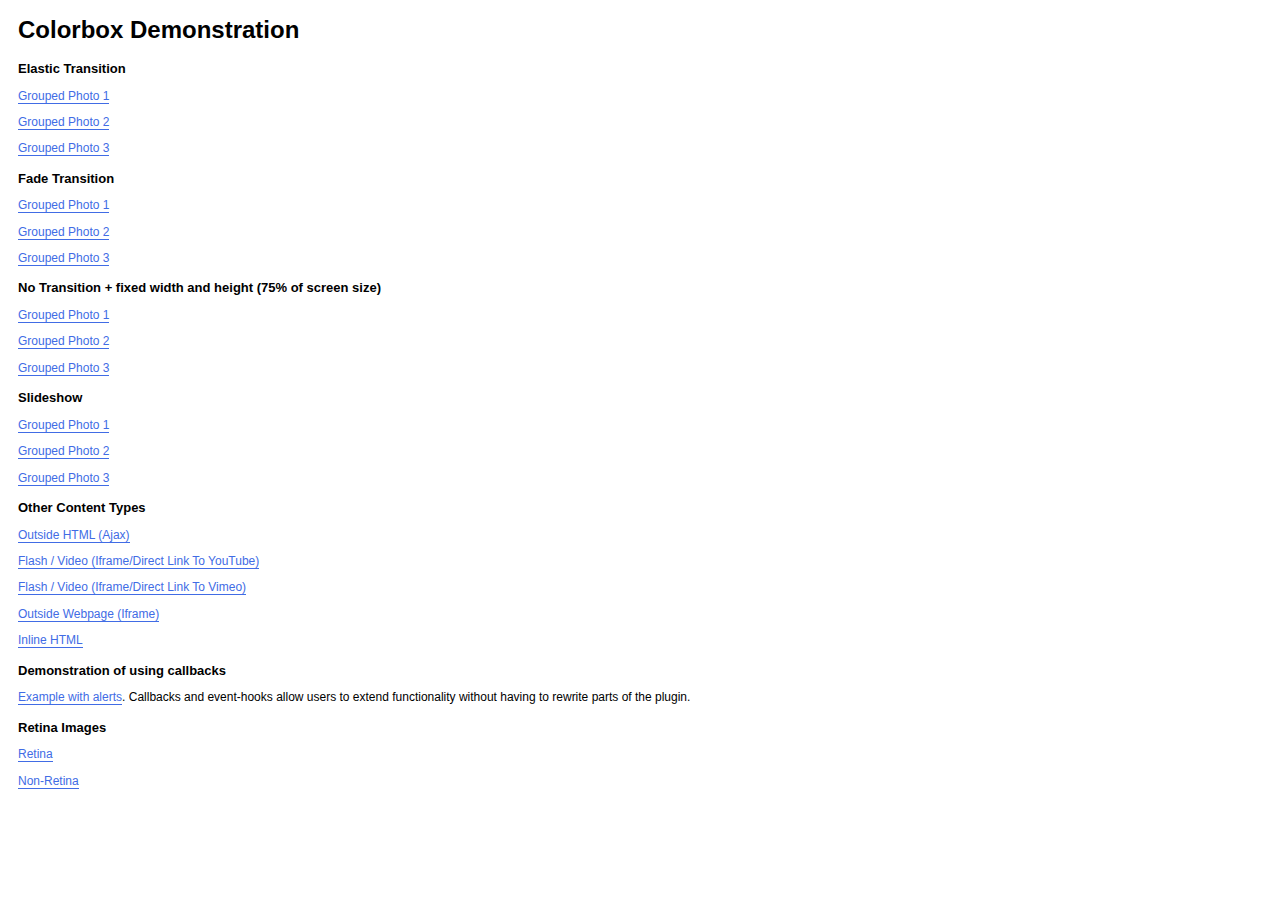
<file: maven-multi-demo-app/src/main/webapp/res/tool/colorbox/index.html>
<!DOCTYPE html>
<html>
	<head>
		<meta charset='utf-8'/>
		<title>Colorbox Examples</title>
		<style>
			body{font:12px/1.2 Verdana, sans-serif; padding:0 10px;}
			a:link, a:visited{text-decoration:none; color:#416CE5; border-bottom:1px solid #416CE5;}
			h2{font-size:13px; margin:15px 0 0 0;}
		</style>
		<link rel="stylesheet" href="colorbox.css" />
		<script src="../../js/jQuery.js"></script>
		<script src="jquery.colorbox.js"></script>
		<script>
			$(document).ready(function(){
				//Examples of how to assign the Colorbox event to elements
				$(".group1").colorbox({rel:'group1'});
				$(".group2").colorbox({rel:'group2', transition:"fade"});
				$(".group3").colorbox({rel:'group3', transition:"none", width:"75%", height:"75%"});
				$(".group4").colorbox({rel:'group4', slideshow:true});
				$(".ajax").colorbox();
				$(".youtube").colorbox({iframe:true, innerWidth:640, innerHeight:390});
				$(".vimeo").colorbox({iframe:true, innerWidth:500, innerHeight:409});
				$(".iframe").colorbox({iframe:true, width:"80%", height:"80%"});
				$(".inline").colorbox({inline:true, width:"50%"});
				$(".callbacks").colorbox({
					onOpen:function(){ alert('onOpen: colorbox is about to open'); },
					onLoad:function(){ alert('onLoad: colorbox has started to load the targeted content'); },
					onComplete:function(){ alert('onComplete: colorbox has displayed the loaded content'); },
					onCleanup:function(){ alert('onCleanup: colorbox has begun the close process'); },
					onClosed:function(){ alert('onClosed: colorbox has completely closed'); }
				});

				$('.non-retina').colorbox({rel:'group5', transition:'none'})
				$('.retina').colorbox({rel:'group5', transition:'none', retinaImage:true, retinaUrl:true});
				
				//Example of preserving a JavaScript event for inline calls.
				$("#click").click(function(){ 
					$('#click').css({"background-color":"#f00", "color":"#fff", "cursor":"inherit"}).text("Open this window again and this message will still be here.");
					return false;
				});
			});
		</script>
	</head>
	<body>
		<h1>Colorbox Demonstration</h1>
		<h2>Elastic Transition</h2>
		<p><a class="group1" href="content/ohoopee1.jpg" title="Me and my grandfather on the Ohoopee.">Grouped Photo 1</a></p>
		<p><a class="group1" href="content/ohoopee2.jpg" title="On the Ohoopee as a child">Grouped Photo 2</a></p>
		<p><a class="group1" href="content/ohoopee3.jpg" title="On the Ohoopee as an adult">Grouped Photo 3</a></p>
		
		<h2>Fade Transition</h2>
		<p><a class="group2" href="content/ohoopee1.jpg" title="Me and my grandfather on the Ohoopee">Grouped Photo 1</a></p>
		<p><a class="group2" href="content/ohoopee2.jpg" title="On the Ohoopee as a child">Grouped Photo 2</a></p>
		<p><a class="group2" href="content/ohoopee3.jpg" title="On the Ohoopee as an adult">Grouped Photo 3</a></p>
		
		<h2>No Transition + fixed width and height (75% of screen size)</h2>
		<p><a class="group3" href="content/ohoopee1.jpg" title="Me and my grandfather on the Ohoopee.">Grouped Photo 1</a></p>
		<p><a class="group3" href="content/ohoopee2.jpg" title="On the Ohoopee as a child">Grouped Photo 2</a></p>
		<p><a class="group3" href="content/ohoopee3.jpg" title="On the Ohoopee as an adult">Grouped Photo 3</a></p>
		
		<h2>Slideshow</h2>
		<p><a class="group4"  href="content/ohoopee1.jpg" title="Me and my grandfather on the Ohoopee.">Grouped Photo 1</a></p>
		<p><a class="group4"  href="content/ohoopee2.jpg" title="On the Ohoopee as a child">Grouped Photo 2</a></p>
		<p><a class="group4"  href="content/ohoopee3.jpg" title="On the Ohoopee as an adult">Grouped Photo 3</a></p>
		
		<h2>Other Content Types</h2>
		<p><a class='ajax' href="content/ajax.html" title="Homer Defined">Outside HTML (Ajax)</a></p>
		<p><a class='youtube' href="http://www.youtube.com/embed/VOJyrQa_WR4?rel=0&amp;wmode=transparent">Flash / Video (Iframe/Direct Link To YouTube)</a></p>
		<p><a class='vimeo' href="http://player.vimeo.com/video/2285902" title="R&ouml;yksopp: Remind Me">Flash / Video (Iframe/Direct Link To Vimeo)</a></p>
		<p><a class='iframe' href="http://wikipedia.com">Outside Webpage (Iframe)</a></p>
		<p><a class='inline' href="#inline_content">Inline HTML</a></p>
		
		<h2>Demonstration of using callbacks</h2>
		<p><a class='callbacks' href="content/marylou.jpg" title="Marylou on Cumberland Island">Example with alerts</a>. Callbacks and event-hooks allow users to extend functionality without having to rewrite parts of the plugin.</p>
		

		<h2>Retina Images</h2>
		<p><a class="retina" href="content/daisy.jpg" title="Retina">Retina</a></p>
		<p><a class="non-retina" href="content/daisy.jpg" title="Non-Retina">Non-Retina</a></p>

		<!-- This contains the hidden content for inline calls -->
		<div style='display:none'>
			<div id='inline_content' style='padding:10px; background:#fff;'>
			<p><strong>This content comes from a hidden element on this page.</strong></p>
			<p>The inline option preserves bound JavaScript events and changes, and it puts the content back where it came from when it is closed.</p>
			<p><a id="click" href="#" style='padding:5px; background:#ccc;'>Click me, it will be preserved!</a></p>
			
			<p><strong>If you try to open a new Colorbox while it is already open, it will update itself with the new content.</strong></p>
			<p>Updating Content Example:<br />
			<a class="ajax" href="content/ajax.html">Click here to load new content</a></p>
			</div>
		</div>
	</body>
</html>
</file>
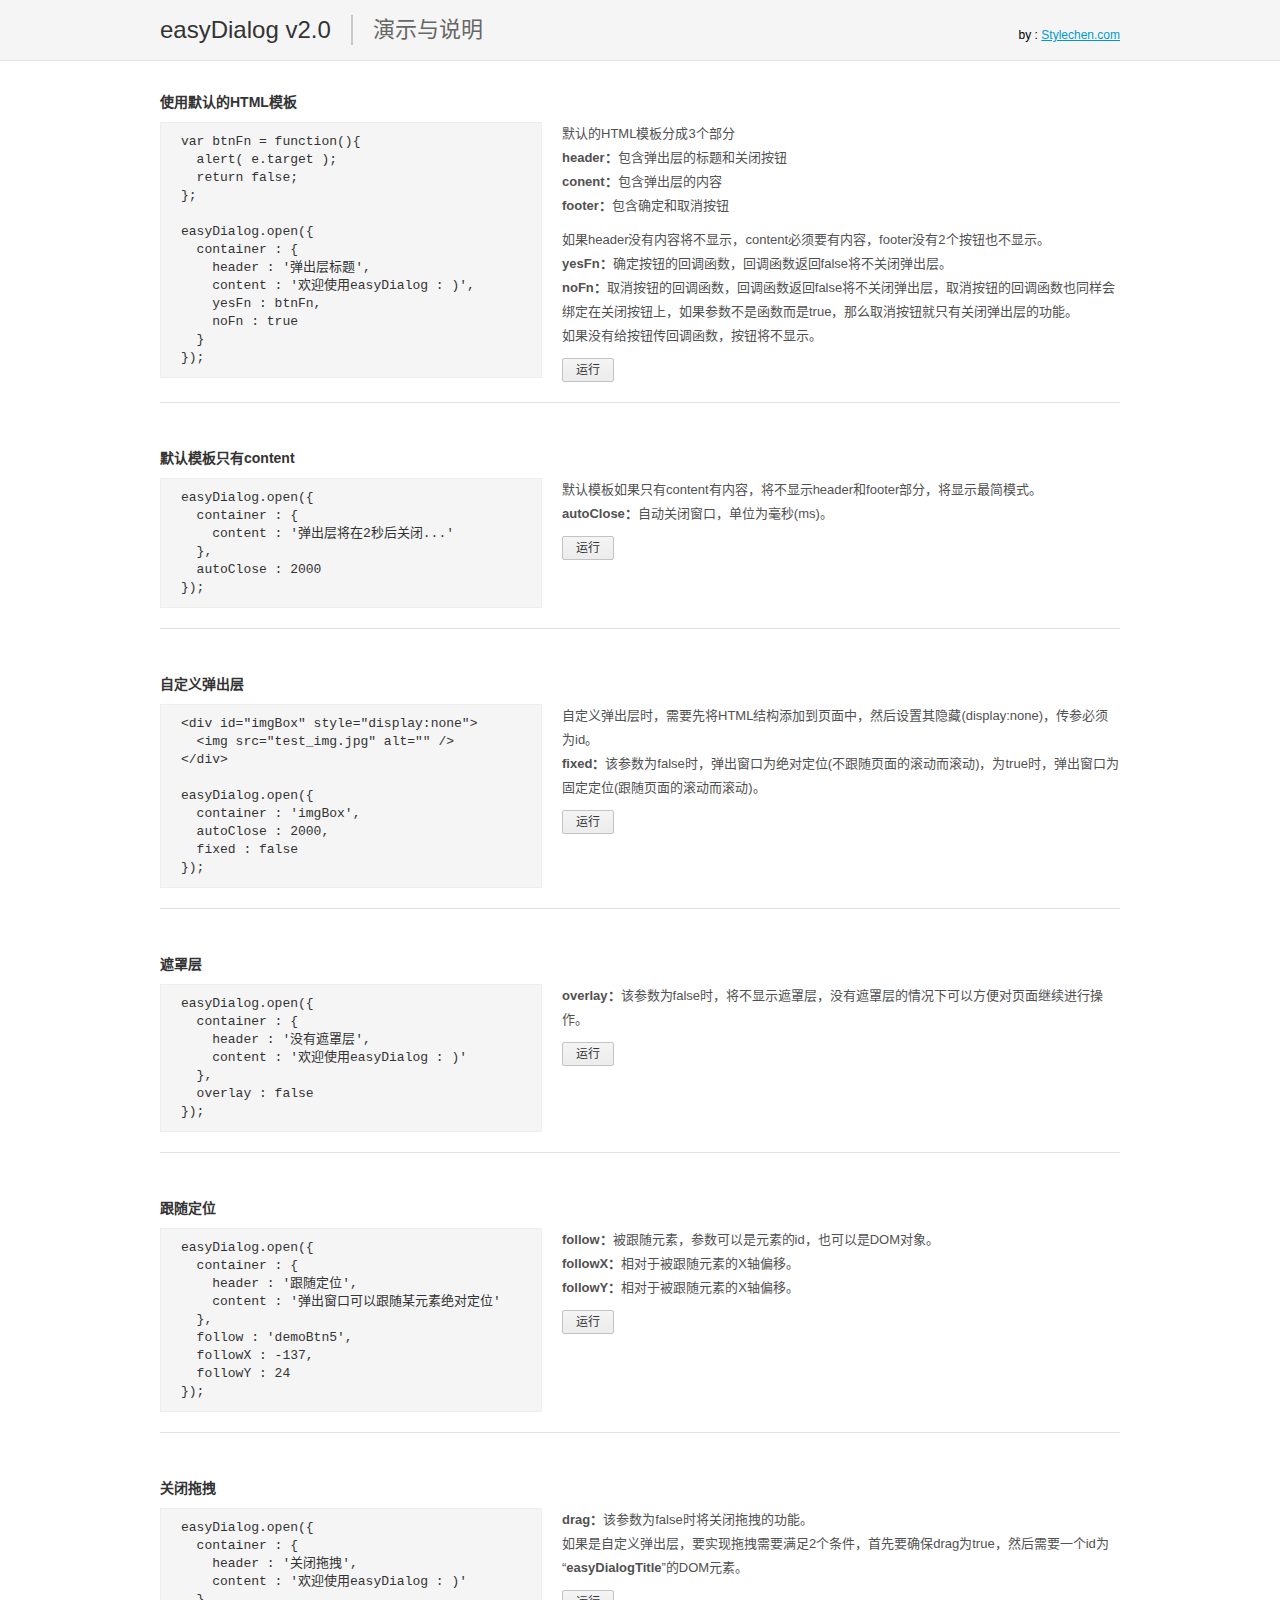
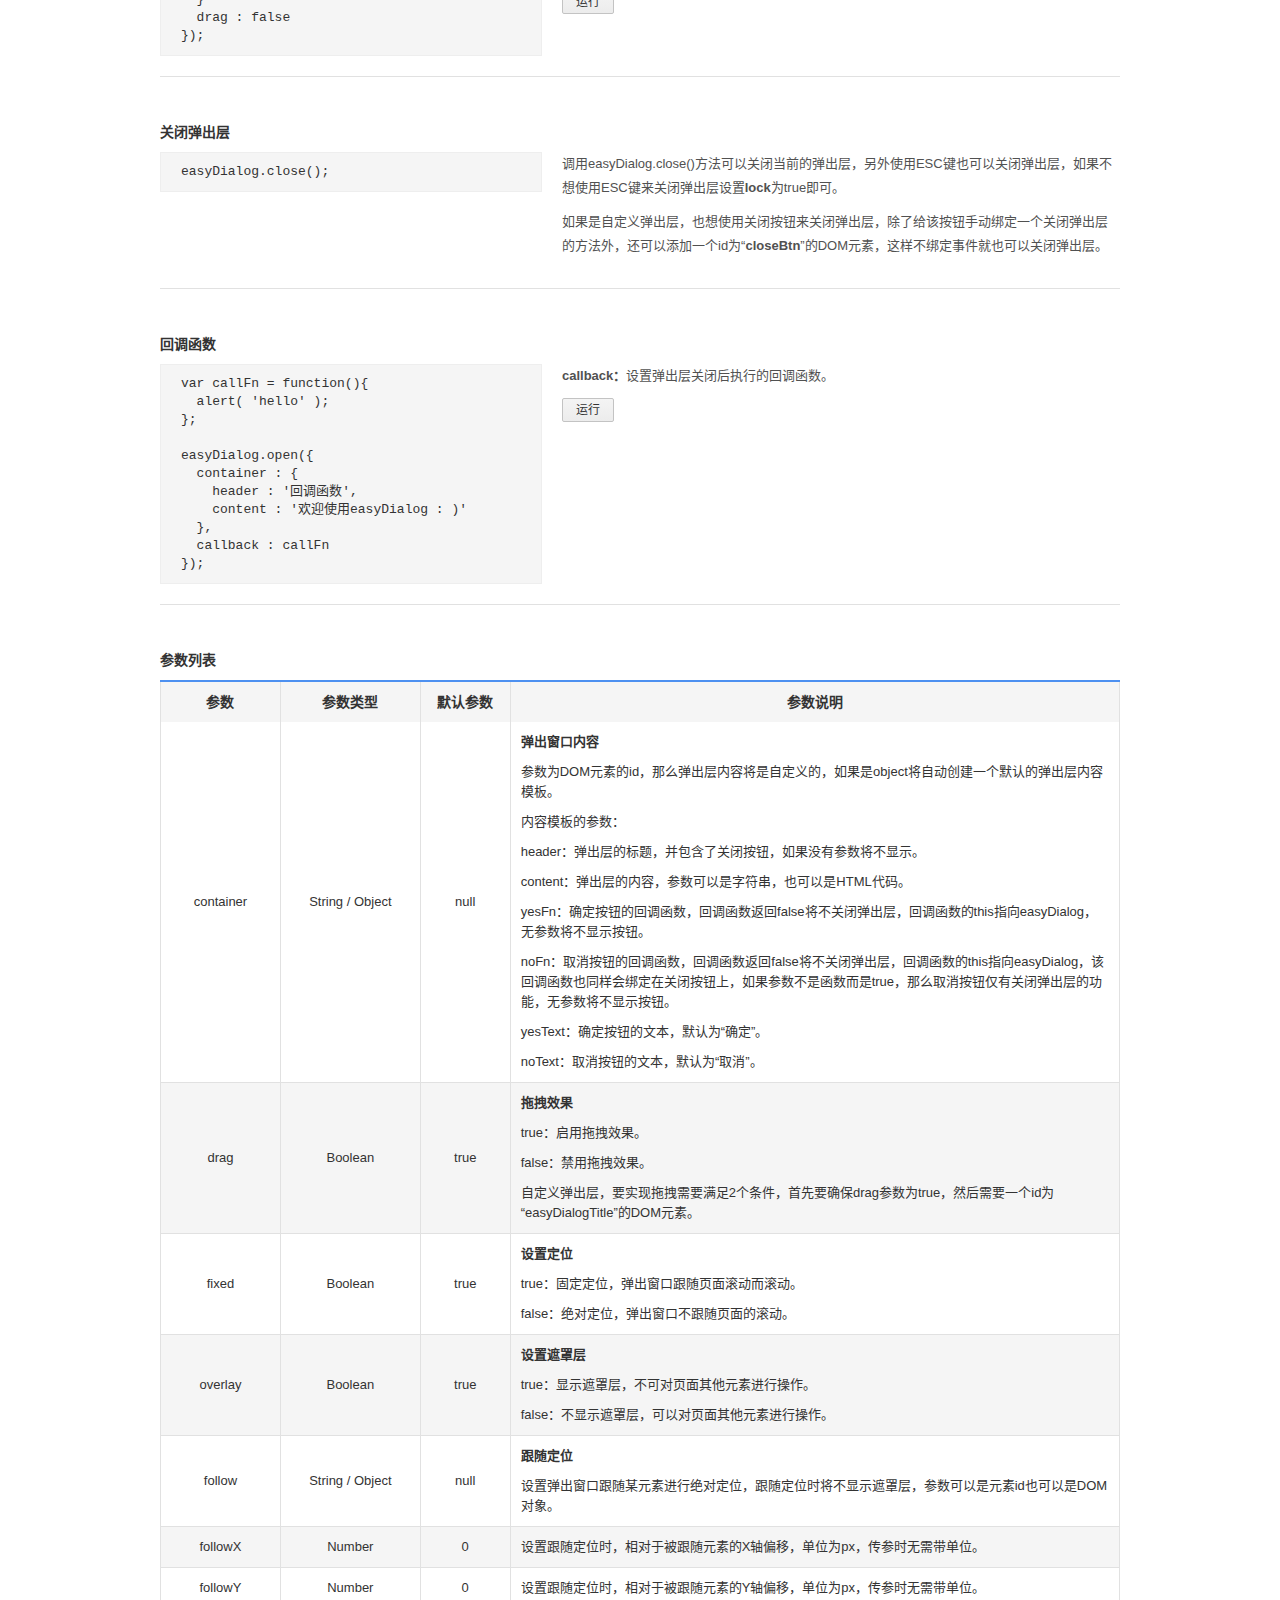
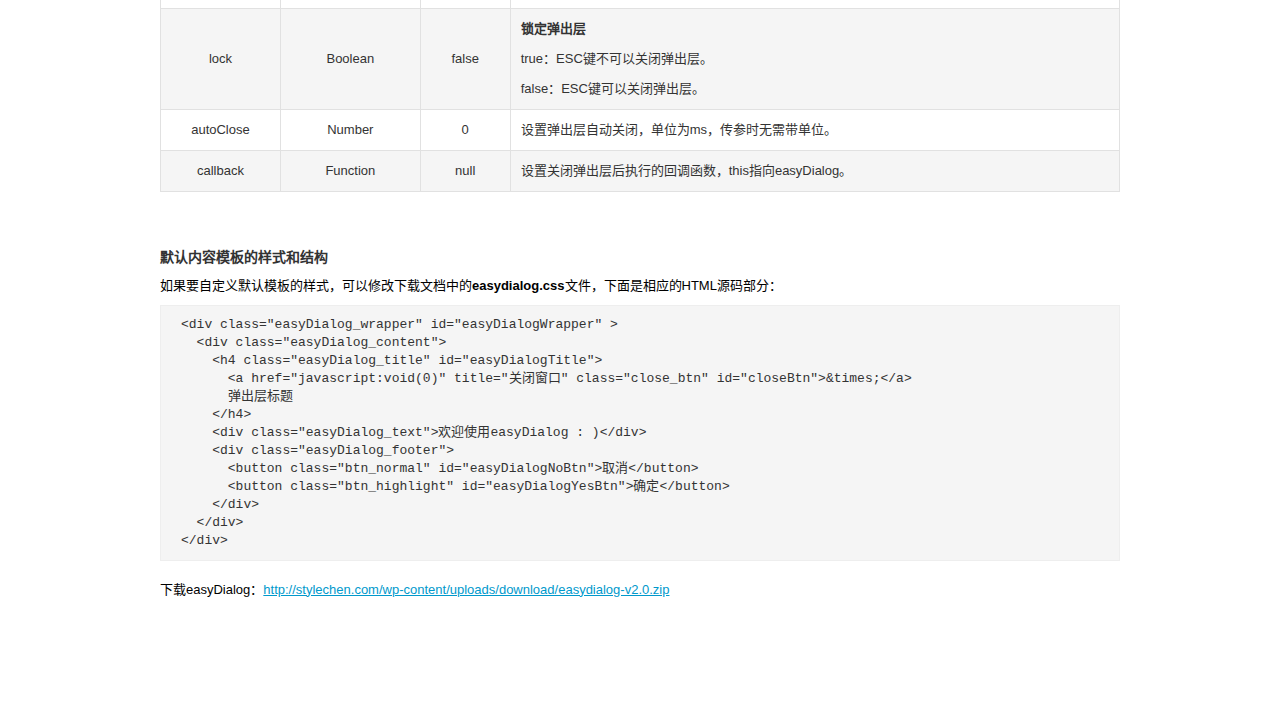
<file: maven-multi-demo-app/src/main/webapp/res/tool/easydialog/index.html>
<!DOCTYPE html>
<html dir="ltr" lang="zh-CN">
<head>
<meta charset="utf-8" />
<title>easyDialog v2.0 演示与说明</title>
<meta name="keywords" content="弹出层,javascript弹出层,easyDialog,dialog" />
<meta name="description" content="easyDialog是一款体积小巧、使用简便的javascript弹出层组件。" />
<style>
* { margin:0;padding:0; }
body { background:#fff; font:12px/150% "Lucida Sans Unicode", "Lucida Grande", sans-serif; }
a{ color:#09c; }
a:hover{ color:#000; text-decoration:none; }
.f_l{ float:left; }
.f_r{ float:right; }
.header{ background:#f5f5f5; height:60px; border-bottom:1px solid #e5e5e5; width:100%; }
.header_box{ width:960px; margin:0 auto; overflow:hidden; line-height:60px; }
.header_box .logo{ font-size:24px; font-weight:400; color:#333; height:30px; line-height:30px; float:left; border-right:2px solid #c9c9c9; margin-top:15px; padding-right:20px; }
.header_box .sub_tit{ font-size:22px; font-weight:400; font-family:'宋体'; color:#666; height:30px; line-height:30px; overflow:hidden; margin-top:15px; float:left; padding-left:20px; }
.header_box .f_r{ font-size:12px; margin:5px -10px 0 0; }
.header_box .f_r a{ margin-right:10px; }
.wrapper{ width:960px; margin:2% auto 0; padding-bottom:100px; }
.wrapper h3{ font-size:14px; font-weight:700; color:#333; height:30px; line-height:30px; font-family:"Microsoft yahei", Arial; margin-bottom:5px; }
.code_box{ width:960px; overflow:hidden; border-bottom:1px solid #e1e1e1; padding-bottom:20px; margin-bottom:40px; }
.code_box pre{ width:340px; background:#f5f5f5; padding:10px 20px; font-family:"Consolas","Courier New",Courier,mono; font-size:13px; line-height:18px; border:1px solid #eee; float:left; color:#333; }
.code_box .run{ border:1px solid; border-radius:2px; cursor:pointer; font-family:"Microsoft yahei", Arial; font-size:12px; width:50px; height:22px; line-height:22px; display:block; text-align:center; border-color:#c3c3c3; background:#ececec; color:#333; background:-webkit-gradient(linear,center bottom,center top,from(#ececec),to(#f4f4f4)); background:-moz-linear-gradient(90deg,#ececec,#f4f4f4); text-decoration:none; }
.con_right{ width:558px; float:left; padding-left:20px; }
.con_right p{ font-size:13px; color:#515151; margin-bottom:10px; line-height:24px; }

.param_tb{ width:960px; border-collapse:collapse; border-bottom:1px solid #e1e1e1; border-left:1px solid #e1e1e1; font-size:13px; color:#333; }
.param_tb tr td{ line-height:20px; padding:5px 0; text-align:center; border-right:1px solid #e1e1e1; border-bottom:1px solid #e1e1e1; }
.param_tb tr .t_l{ text-align:left; padding:5px 10px; }
.param_tb .even td{ background:#f5f5f5; }
.param_tb th{ background:#f5f5f5; line-height:40px; border-right:1px solid #e1e1e1; font-family:"Microsoft yahei", Arial; font-size:14px; font-weight:700; border-top:2px solid #4D90F0; }
.param_tb p{ line-height:20px; padding:5px 0; }

.html_code{ margin-top:50px; }
.html_code p{ font-size:13px; margin-bottom:10px; }
.html_code pre{ width:918px; background:#f5f5f5; padding:10px 20px; font-family:"Consolas","Courier New",Courier,mono; font-size:13px; line-height:18px; border:1px solid #eee; color:#333; margin-bottom:20px; }

#imgBox{ border:1px solid #d3d3d3; padding:5px; background:#fff; width:600px; height:375px; }
</style>
<link rel="stylesheet" href="easydialog.css" />
</head>
<body>
<div class="header">
	<div class="header_box">
		<h1 class="logo">easyDialog v2.0</h1>
		<h2 class="sub_tit">演示与说明</h2>
		<span class="f_r">by : <a href="http://stylechen.com">Stylechen.com</a></span>
	</div>
</div>
<div class="wrapper">
	<h3>使用默认的HTML模板</h3>

<div class="code_box">
<pre>
var btnFn = function(){
  alert( e.target );
  return false;
};

easyDialog.open({
  container : {
    header : '弹出层标题',
    content : '欢迎使用easyDialog : )',
    yesFn : btnFn,
    noFn : true
  }
});
</pre>
<div class="con_right">
	<p>默认的HTML模板分成3个部分<br />
		<b>header：</b>包含弹出层的标题和关闭按钮<br />
		<b>conent：</b>包含弹出层的内容<br />
		<b>footer：</b>包含确定和取消按钮
	</p>
	<p>如果header没有内容将不显示，content必须要有内容，footer没有2个按钮也不显示。<br />
		<b>yesFn：</b>确定按钮的回调函数，回调函数返回false将不关闭弹出层。<br />
		<b>noFn：</b>取消按钮的回调函数，回调函数返回false将不关闭弹出层，取消按钮的回调函数也同样会绑定在关闭按钮上，如果参数不是函数而是true，那么取消按钮就只有关闭弹出层的功能。<br />
		如果没有给按钮传回调函数，按钮将不显示。
	</p>
	<a href="javascript:void(0)" class="run" id="demoBtn1">运行</a>
</div>
</div>

	<h3>默认模板只有content</h3>

<div class="code_box">
<pre>
easyDialog.open({
  container : {
    content : '弹出层将在2秒后关闭...'
  },
  autoClose : 2000
});
</pre>
<div class="con_right">
	<p>默认模板如果只有content有内容，将不显示header和footer部分，将显示最简模式。<br />
		<b>autoClose：</b>自动关闭窗口，单位为毫秒(ms)。
	</p>
	<a href="javascript:void(0)" class="run" id="demoBtn2">运行</a>
</div>
</div>

	<h3>自定义弹出层</h3>

<div class="code_box">
<pre>
&lt;div id="imgBox" style="display:none"&gt;
&nbsp;&nbsp;&lt;img src="test_img.jpg" alt="" /&gt;
&lt;/div&gt;

easyDialog.open({
  container : 'imgBox',
  autoClose : 2000,
  fixed : false
});
</pre>
<div class="con_right">
	<p>自定义弹出层时，需要先将HTML结构添加到页面中，然后设置其隐藏(display:none)，传参必须为id。<br />
		<b>fixed：</b>该参数为false时，弹出窗口为绝对定位(不跟随页面的滚动而滚动)，为true时，弹出窗口为固定定位(跟随页面的滚动而滚动)。
	</p>
	<a href="javascript:void(0)" class="run" id="demoBtn3">运行</a>
</div>
</div>

<h3>遮罩层</h3>

<div class="code_box">
<pre>
easyDialog.open({
  container : {
    header : '没有遮罩层',
    content : '欢迎使用easyDialog : )'
  },
  overlay : false
});
</pre>
<div class="con_right">
	<p><b>overlay：</b>该参数为false时，将不显示遮罩层，没有遮罩层的情况下可以方便对页面继续进行操作。</p>
	<a href="javascript:void(0)" class="run" id="demoBtn4">运行</a>
</div>
</div>

<h3>跟随定位</h3>

<div class="code_box">
<pre>
easyDialog.open({
  container : {
    header : '跟随定位',
    content : '弹出窗口可以跟随某元素绝对定位'
  },
  follow : 'demoBtn5',
  followX : -137,
  followY : 24
});
</pre>
<div class="con_right">
	<p><b>follow：</b>被跟随元素，参数可以是元素的id，也可以是DOM对象。<br />
		<b>followX：</b>相对于被跟随元素的X轴偏移。<br />
		<b>followY：</b>相对于被跟随元素的X轴偏移。<br />
	</p>
	<a href="javascript:void(0)" class="run" id="demoBtn5">运行</a>
</div>
</div>

<h3>关闭拖拽</h3>

<div class="code_box">
<pre>
easyDialog.open({
  container : {
    header : '关闭拖拽',
    content : '欢迎使用easyDialog : )'
  }
  drag : false
});
</pre>
<div class="con_right">
	<p><b>drag：</b>该参数为false时将关闭拖拽的功能。<br />
	如果是自定义弹出层，要实现拖拽需要满足2个条件，首先要确保drag为true，然后需要一个id为“<b>easyDialogTitle</b>”的DOM元素。
	</p>
	<a href="javascript:void(0)" class="run" id="demoBtn6">运行</a>
</div>
</div>

<h3>关闭弹出层</h3>

<div class="code_box">
<pre>
easyDialog.close();
</pre>
<div class="con_right">
	<p>调用easyDialog.close()方法可以关闭当前的弹出层，另外使用ESC键也可以关闭弹出层，如果不想使用ESC键来关闭弹出层设置<b>lock</b>为true即可。</p>
	<p>如果是自定义弹出层，也想使用关闭按钮来关闭弹出层，除了给该按钮手动绑定一个关闭弹出层的方法外，还可以添加一个id为“<b>closeBtn</b>”的DOM元素，这样不绑定事件就也可以关闭弹出层。</p>
</div>
</div>

<h3>回调函数</h3>

<div class="code_box">
<pre>
var callFn = function(){
  alert( 'hello' );
};

easyDialog.open({
  container : {
    header : '回调函数',
    content : '欢迎使用easyDialog : )'
  },
  callback : callFn
});
</pre>
<div class="con_right">
	<p><b>callback：</b>设置弹出层关闭后执行的回调函数。</p>
	<a href="javascript:void(0)" class="run" id="demoBtn7">运行</a>
</div>
</div>

<h3>参数列表</h3>
<table class="param_tb">
	<colgroup>
		<col style="width:120px" />
		<col style="width:140px" />
		<col style="width:90px" />
		<col style="width:610px" />
	</colgroup>
	<thead>
		<tr class="even">
			<th>参数</th>
			<th>参数类型</th>
			<th>默认参数</th>
			<th>参数说明</th>
		</tr>
	</thead>
	<tbody>
		<tr>
			<td>container</td>
			<td>String / Object</td>
			<td>null</td>
			<td class="t_l">
				<p><b>弹出窗口内容</b></p>
				<p>参数为DOM元素的id，那么弹出层内容将是自定义的，如果是object将自动创建一个默认的弹出层内容模板。</p>
				<p>内容模板的参数：</p>
				<p>header：弹出层的标题，并包含了关闭按钮，如果没有参数将不显示。</p>
				<p>content：弹出层的内容，参数可以是字符串，也可以是HTML代码。<br />
				<p>yesFn：确定按钮的回调函数，回调函数返回false将不关闭弹出层，回调函数的this指向easyDialog，无参数将不显示按钮。<br />
				<p>noFn：取消按钮的回调函数，回调函数返回false将不关闭弹出层，回调函数的this指向easyDialog，该回调函数也同样会绑定在关闭按钮上，如果参数不是函数而是true，那么取消按钮仅有关闭弹出层的功能，无参数将不显示按钮。</p>
				<p>yesText：确定按钮的文本，默认为“确定”。</p>
				<p>noText：取消按钮的文本，默认为“取消”。</p>
			</td>
		</tr>
		<tr class="even">
			<td>drag</td>
			<td>Boolean</td>
			<td>true</td>
			<td class="t_l">
				<p><b>拖拽效果</b></p>
				<p>true：启用拖拽效果。</p>
				<p>false：禁用拖拽效果。</p>
				<p>自定义弹出层，要实现拖拽需要满足2个条件，首先要确保drag参数为true，然后需要一个id为“easyDialogTitle”的DOM元素。</p>
			</td>
		</tr>
		<tr>
			<td>fixed</td>
			<td>Boolean</td>
			<td>true</td>
			<td class="t_l">
				<p><b>设置定位</b></p>
				<p>true：固定定位，弹出窗口跟随页面滚动而滚动。</p>
				<p>false：绝对定位，弹出窗口不跟随页面的滚动。</p>
			</td>
		</tr>
		<tr class="even">
			<td>overlay</td>
			<td>Boolean</td>
			<td>true</td>
			<td class="t_l">
				<p><b>设置遮罩层</b></p>
				<p>true：显示遮罩层，不可对页面其他元素进行操作。</p>
				<p>false：不显示遮罩层，可以对页面其他元素进行操作。</p>
			</td>
		</tr>
		<tr>
			<td>follow</td>
			<td>String / Object</td>
			<td>null</td>
			<td class="t_l">
				<p><b>跟随定位</b></p>
				<p>设置弹出窗口跟随某元素进行绝对定位，跟随定位时将不显示遮罩层，参数可以是元素id也可以是DOM对象。</p>
			</td>
		</tr>
		<tr class="even">
			<td>followX</td>
			<td>Number</td>
			<td>0</td>
			<td class="t_l">
				<p>设置跟随定位时，相对于被跟随元素的X轴偏移，单位为px，传参时无需带单位。</p>
			</td>
		</tr>
		<tr>
			<td>followY</td>
			<td>Number</td>
			<td>0</td>
			<td class="t_l">
				<p>设置跟随定位时，相对于被跟随元素的Y轴偏移，单位为px，传参时无需带单位。</p>
			</td>
		</tr>
		<tr class="even">
			<td>lock</td>
			<td>Boolean</td>
			<td>false</td>
			<td class="t_l">
				<p><b>锁定弹出层</b></p>
				<p>true：ESC键不可以关闭弹出层。</p>
				<p>false：ESC键可以关闭弹出层。</p>
			</td>
		</tr>
		<tr>
			<td>autoClose</td>
			<td>Number</td>
			<td>0</td>
			<td class="t_l">
				<p>设置弹出层自动关闭，单位为ms，传参时无需带单位。</p>
			</td>
		</tr>
		<tr class="even">
			<td>callback</td>
			<td>Function</td>
			<td>null</td>
			<td class="t_l">
				<p>设置关闭弹出层后执行的回调函数，this指向easyDialog。</p>
			</td>
		</tr>
	</tbody>
</table>

<div class="html_code">
	<h3>默认内容模板的样式和结构</h3>
	<p>如果要自定义默认模板的样式，可以修改下载文档中的<b>easydialog.css</b>文件，下面是相应的HTML源码部分：</p>
	<pre>
&lt;div class="easyDialog_wrapper" id="easyDialogWrapper" &gt;
&nbsp;&nbsp;&lt;div class="easyDialog_content"&gt;
&nbsp;&nbsp;&nbsp;&nbsp;&lt;h4 class="easyDialog_title" id="easyDialogTitle"&gt;
&nbsp;&nbsp;&nbsp;&nbsp;&nbsp;&nbsp;&lt;a href="javascript:void(0)" title="关闭窗口" class="close_btn" id="closeBtn"&gt;&amp;times;&lt;/a&gt;
&nbsp;&nbsp;&nbsp;&nbsp;&nbsp;&nbsp;弹出层标题
&nbsp;&nbsp;&nbsp;&nbsp;&lt;/h4&gt;
&nbsp;&nbsp;&nbsp;&nbsp;&lt;div class="easyDialog_text"&gt;欢迎使用easyDialog : )&lt;/div&gt;
&nbsp;&nbsp;&nbsp;&nbsp;&lt;div class="easyDialog_footer"&gt;
&nbsp;&nbsp;&nbsp;&nbsp;&nbsp;&nbsp;&lt;button class="btn_normal" id="easyDialogNoBtn"&gt;取消&lt;/button&gt;
&nbsp;&nbsp;&nbsp;&nbsp;&nbsp;&nbsp;&lt;button class="btn_highlight" id="easyDialogYesBtn"&gt;确定&lt;/button&gt;
&nbsp;&nbsp;&nbsp;&nbsp;&lt;/div&gt;
&nbsp;&nbsp;&lt;/div&gt;
&lt;/div&gt;</pre>
	<p>下载easyDialog：<a href="http://stylechen.com/wp-content/uploads/download/easydialog-v2.0.zip" target="_blank">http://stylechen.com/wp-content/uploads/download/easydialog-v2.0.zip</a></p>
</div>
</div>



<div id="imgBox" style="display:none;"><img src="test_img.jpg" alt="" /></div>

<script src="easydialog.min.js"></script>
<script>

var $ = function(){
	return document.getElementById(arguments[0]);
};

var btnFn = function( e ){
	alert( e.target );
	return false;
};

$('demoBtn1').onclick = function(){
	easyDialog.open({
		container : {
			header : '弹出层标题',
			content : '欢迎使用easyDialog : )',
			yesFn : btnFn,
			noFn : true
		},
		fixed : false
	});
};

$('demoBtn2').onclick = function(){
	easyDialog.open({
		container : {
			content : '弹出层将在2秒后关闭...'
		},
		autoClose : 2000
	});
};

$('demoBtn3').onclick = function(){
	easyDialog.open({
		container : 'imgBox',
		autoClose : 2000,
		fixed : false
	});
};

$('demoBtn4').onclick = function(){
	easyDialog.open({
		container : {
			header : '没有遮罩层',
			content : '欢迎使用easyDialog : )'
		},
		overlay : false
	});
};

$('demoBtn5').onclick = function(){
	easyDialog.open({
		container : {
			header : '跟随定位',
			content : '弹出层可以跟随某元素绝对定位'
		},
		follow : 'demoBtn5',
		followX : -137,
		followY : 24
	});
};

$('demoBtn6').onclick = function(){
	easyDialog.open({
		container : {
			header : '关闭拖拽',
			content : '欢迎使用easyDialog : )'
		},
		drag : false
	});
};

var callFn = function(){
	alert( 'hello' );
};

$('demoBtn7').onclick = function(){
	easyDialog.open({
		container : {
			header : '回调函数',
			content : '欢迎使用easyDialog : )'
		},
		callback : callFn
	});
};

</script>
</body>
</html>
</file>
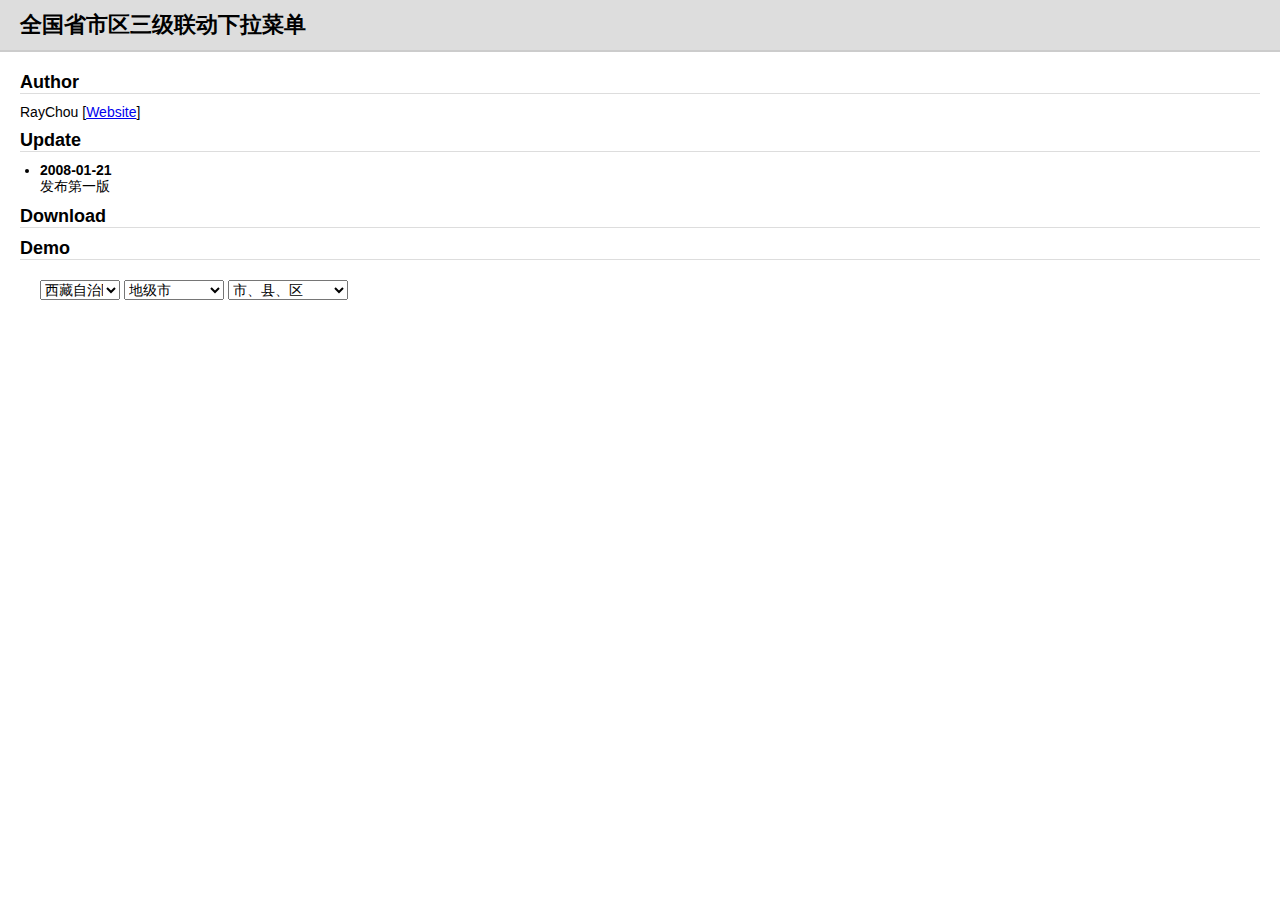
<file: maven-multi-demo-app/src/main/webapp/res/tool/location/index.htm>
<!DOCTYPE html PUBLIC "-//W3C//DTD XHTML 1.0 Transitional//EN" "http://www.w3.org/TR/xhtml1/DTD/xhtml1-transitional.dtd">
<html xmlns="http://www.w3.org/1999/xhtml">
<head>
<meta http-equiv="Content-Type" content="text/html; charset=utf-8" />
<script type="text/javascript" src="jquery.js"></script>
<script type="text/javascript" src="area.js"></script>
<script type="text/javascript" src="location.js"></script>
<link href="common.css" rel="stylesheet"/>
<title>全国省市区三级联动下拉菜单</title>
</head>

<body>
<div id="header">
<h1>全国省市区三级联动下拉菜单</h1>
</div>

<div class="main">
<h2>Author</h2>
RayChou
[<a href="http://www.raychou.com">Website</a>]

<h2>Update</h2>
<ul>
  <li><strong>2008-01-21</strong><br />
    发布第一版</li>
</ul>

<h2>Download</h2>

<h2>Demo</h2>

<div class="main">
<select id="loc_province" style="width:80px;"></select>
<select id="loc_city" style="width:100px;"></select>
<select id="loc_town" style="width:120px;"></select>
<input type="hidden" name="location_id" />

</div>

</div>
<script type="text/javascript">
$(document).ready(function() {
	showLocation();
});
</script>
<script language="javascript" type="text/javascript" src="http://js.users.51.la/465832.js"></script>
</body>
</html>
</file>
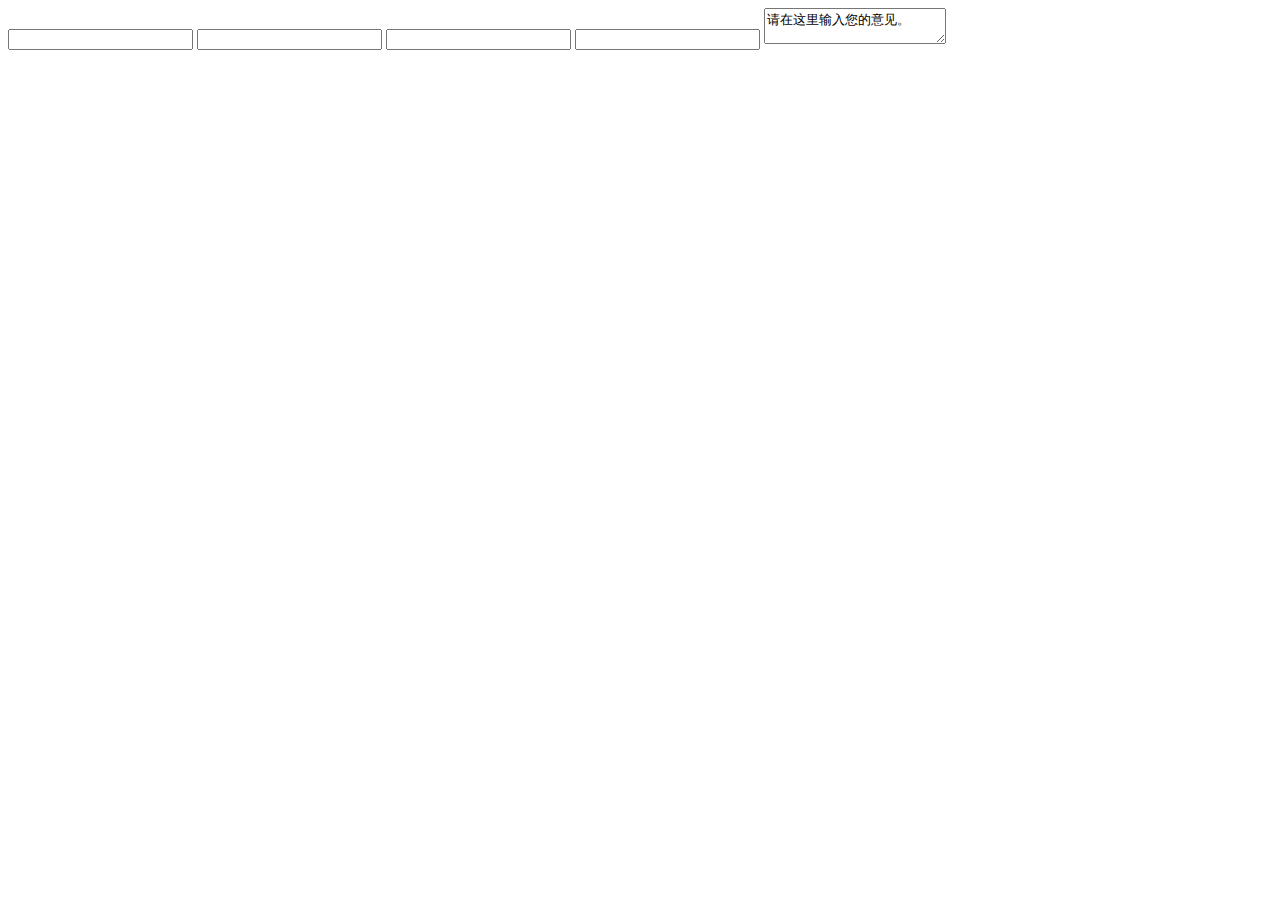
<file: maven-multi-demo-app/src/main/webapp/res/tool/Validform_v5.3.2/demo.html>
<!DOCTYPE html>
<html>
<head>
	<meta charset="UTF-8">
	<title>Insert title here</title>
</head>
<body>
<script type="text/javascript">
	$(".demoform").Validform();
</script>

	<form class="demoform">
	
		<input type="text" value="" name="name" datatype="s5-16" errormsg="昵称至少5个字符,最多16个字符！" />
		
		<!--ajax实时验证用户名-->
		<input type="text" value="" name="name" datatype="e" ajaxurl="valid.php?myparam1=value1&myparam2=value2" sucmsg="用户名验证通过！" nullmsg="请输入用户名！" errormsg="请用邮箱或手机号码注册！"  />
		 
		<!--密码-->
		<input type="password" value="" name="userpassword" datatype="*6-15" errormsg="密码范围在6~15位之间！" />
		
		<!--确认密码-->
		<input type="password" value="" name="userpassword2" datatype="*" recheck="userpassword" errormsg="您两次输入的账号密码不一致！" />
		 
		<!--默认提示文字-->
		<textarea tip="请在这里输入您的意见。" errormsg="很感谢您花费宝贵时间给我们提供反馈，请填写有效内容！"  datatype="s" altercss="gray" class="gray" name="msg" value="">请在这里输入您的意见。</textarea>
		 
	</form>

</body>
</html>
</file>
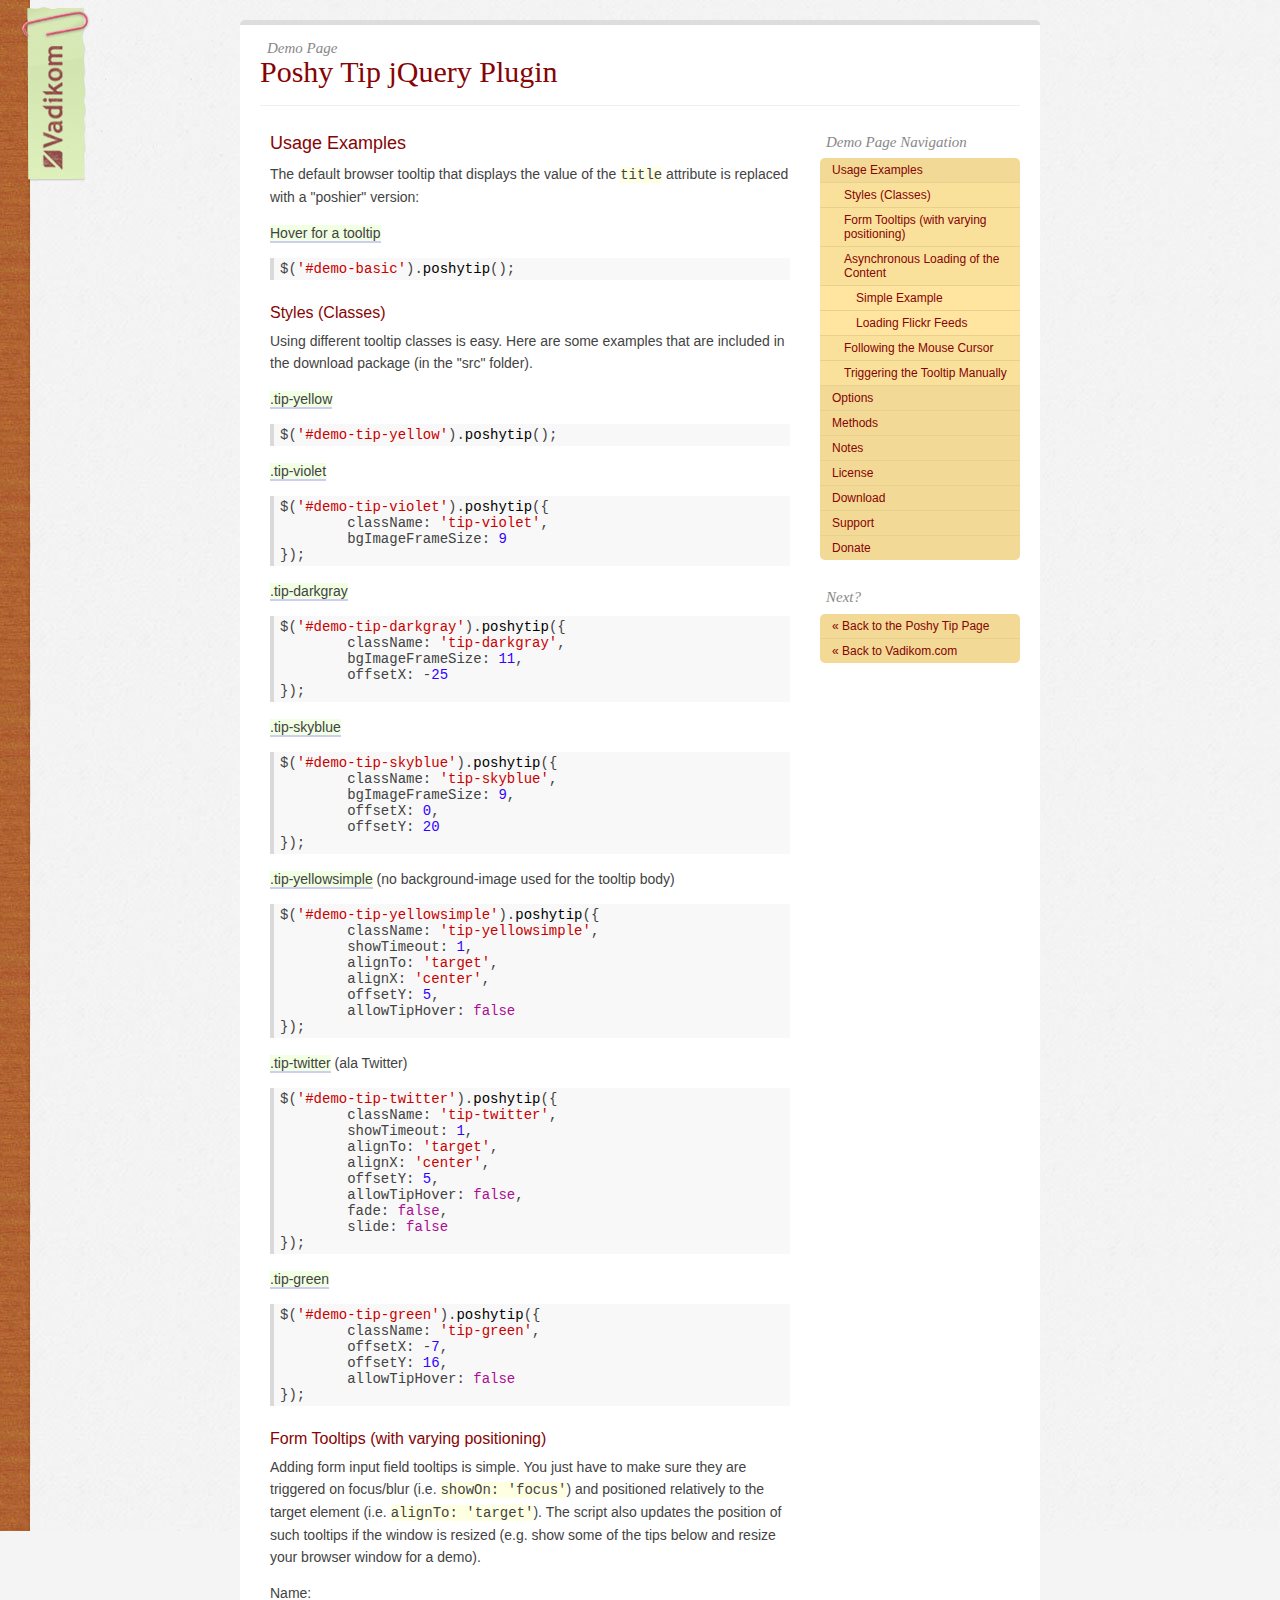
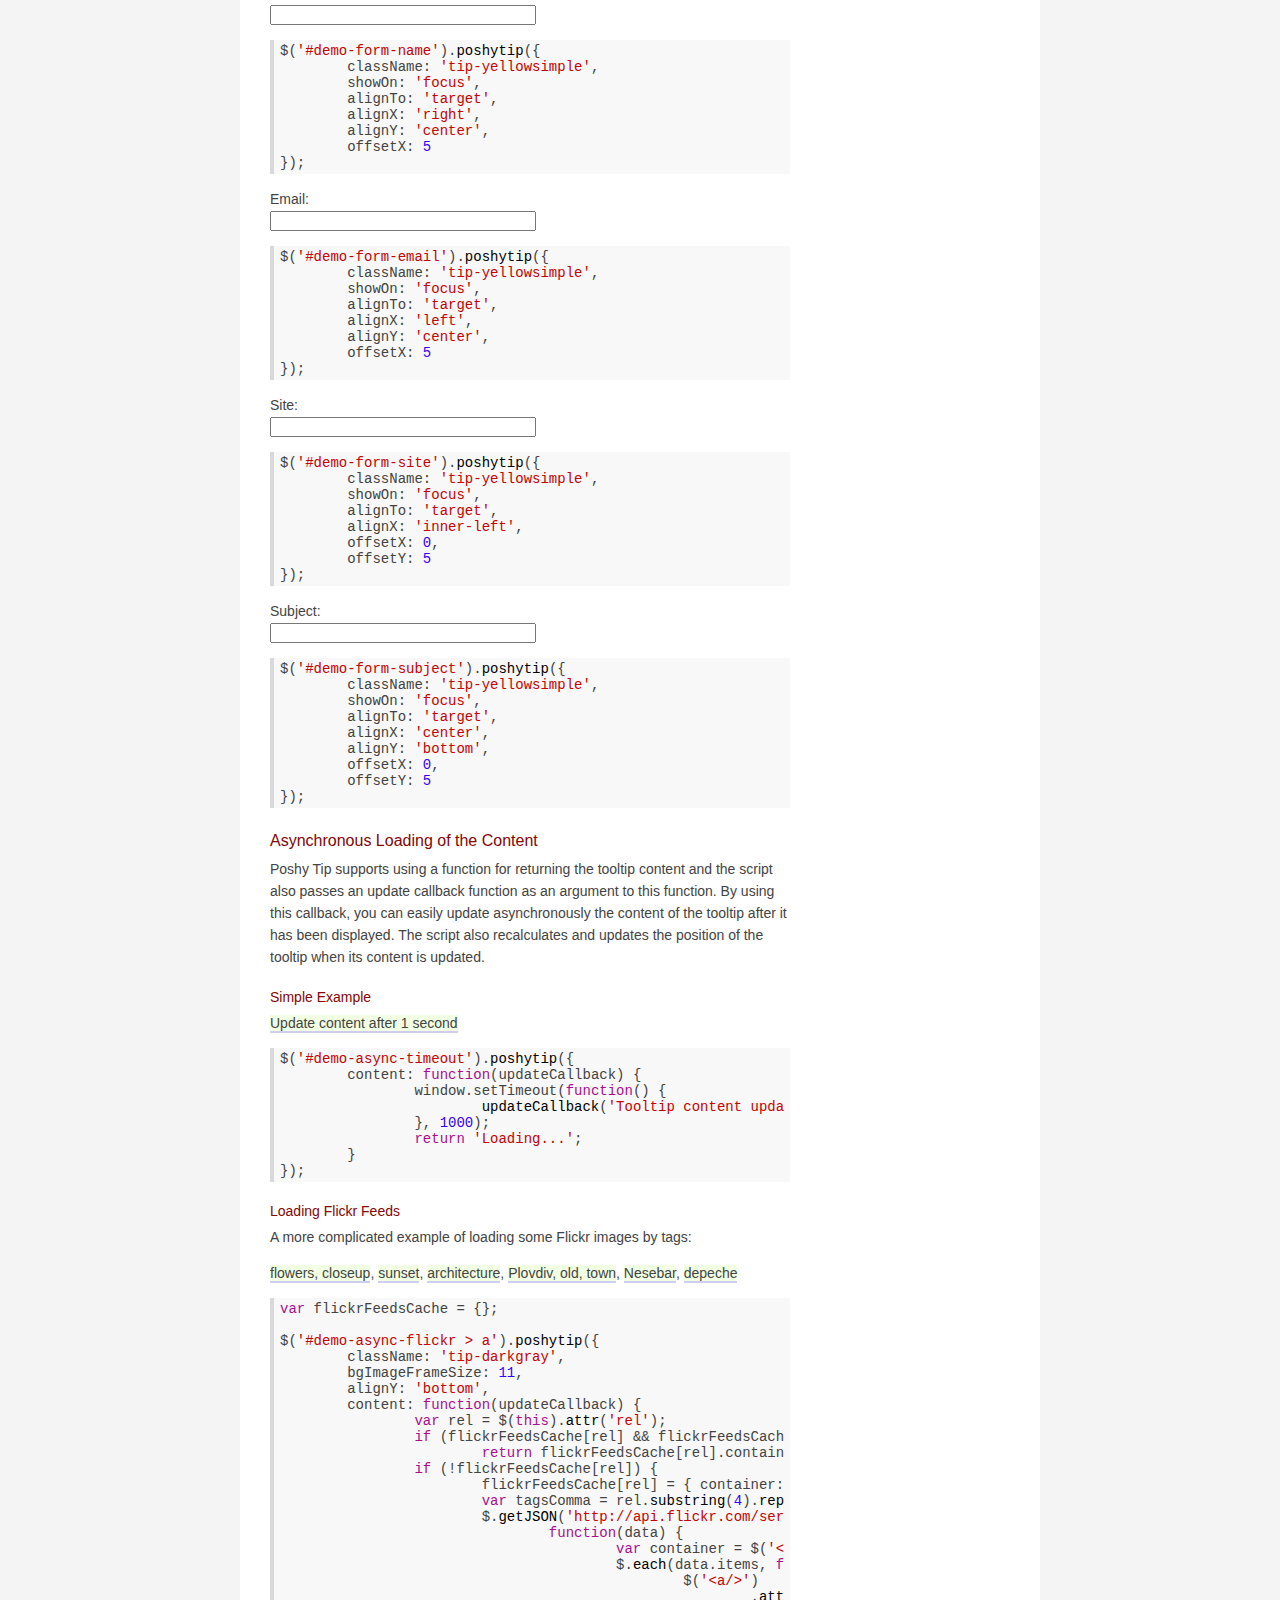
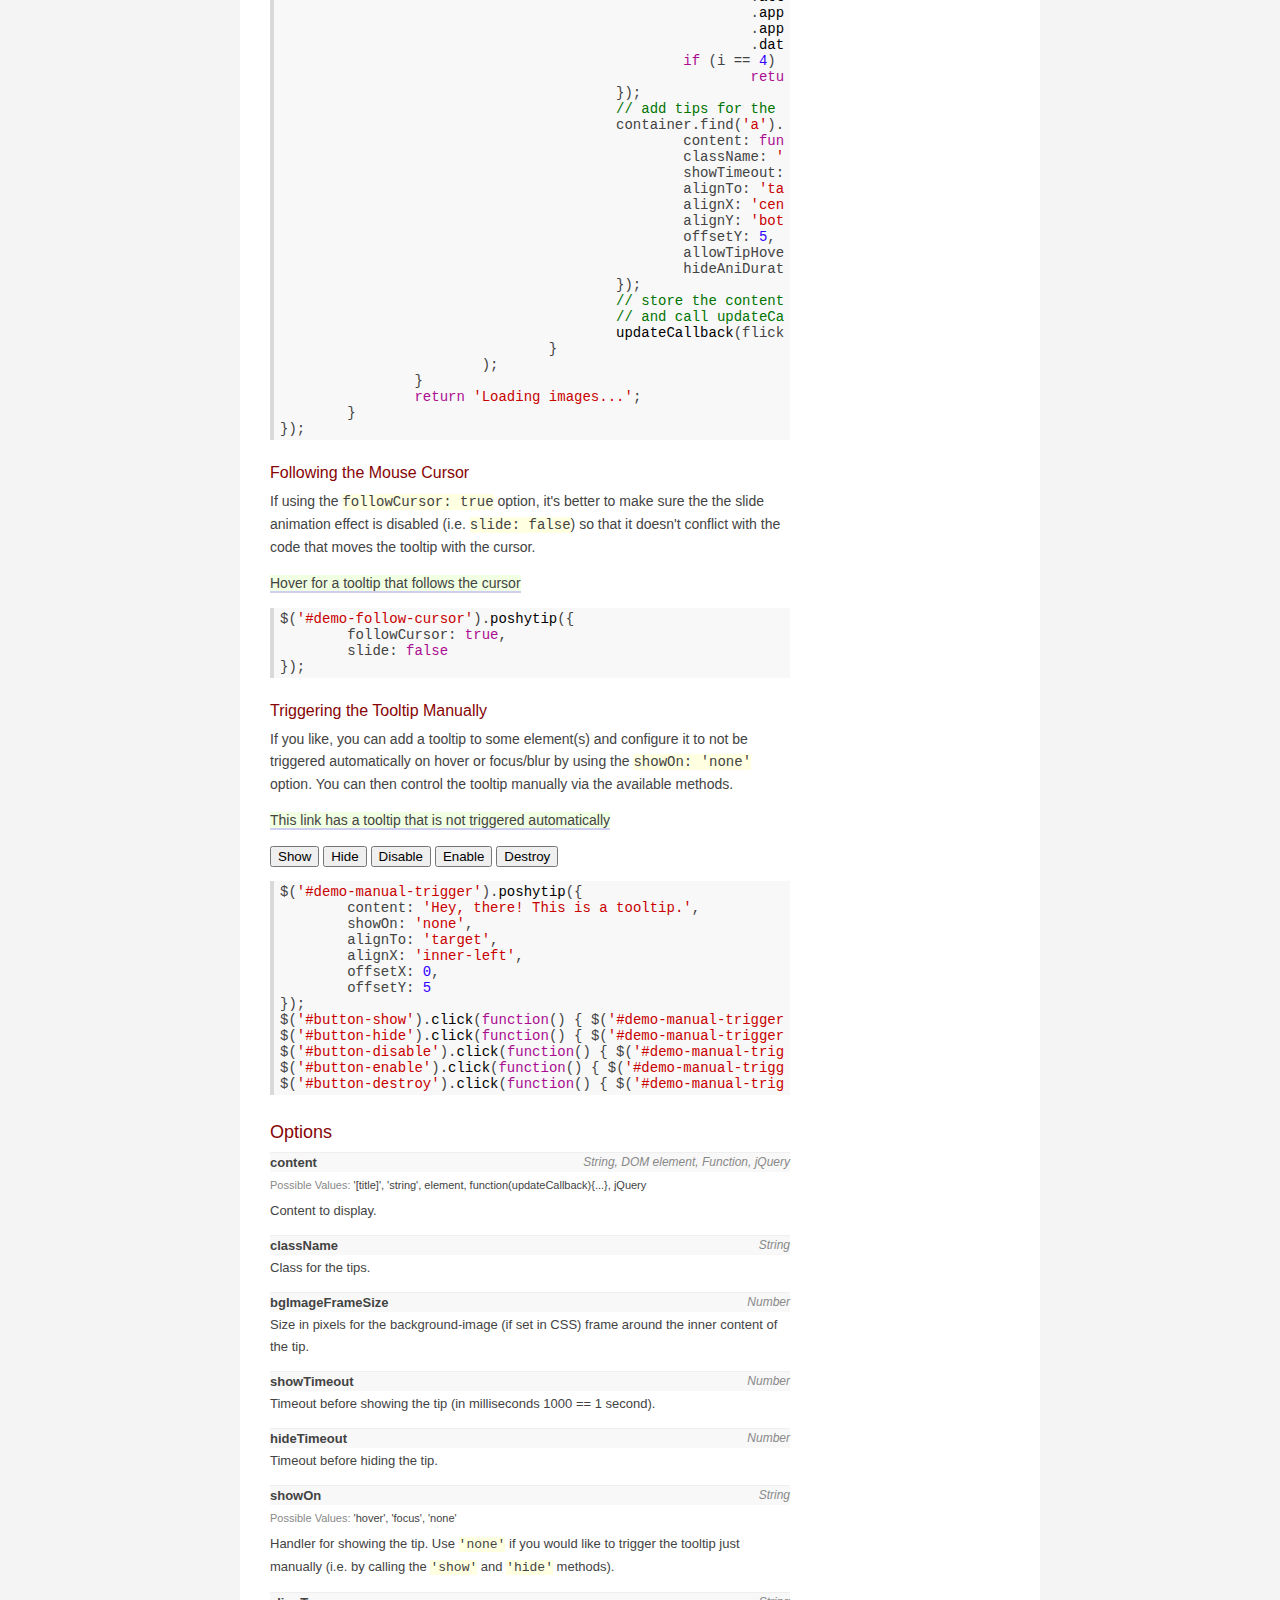
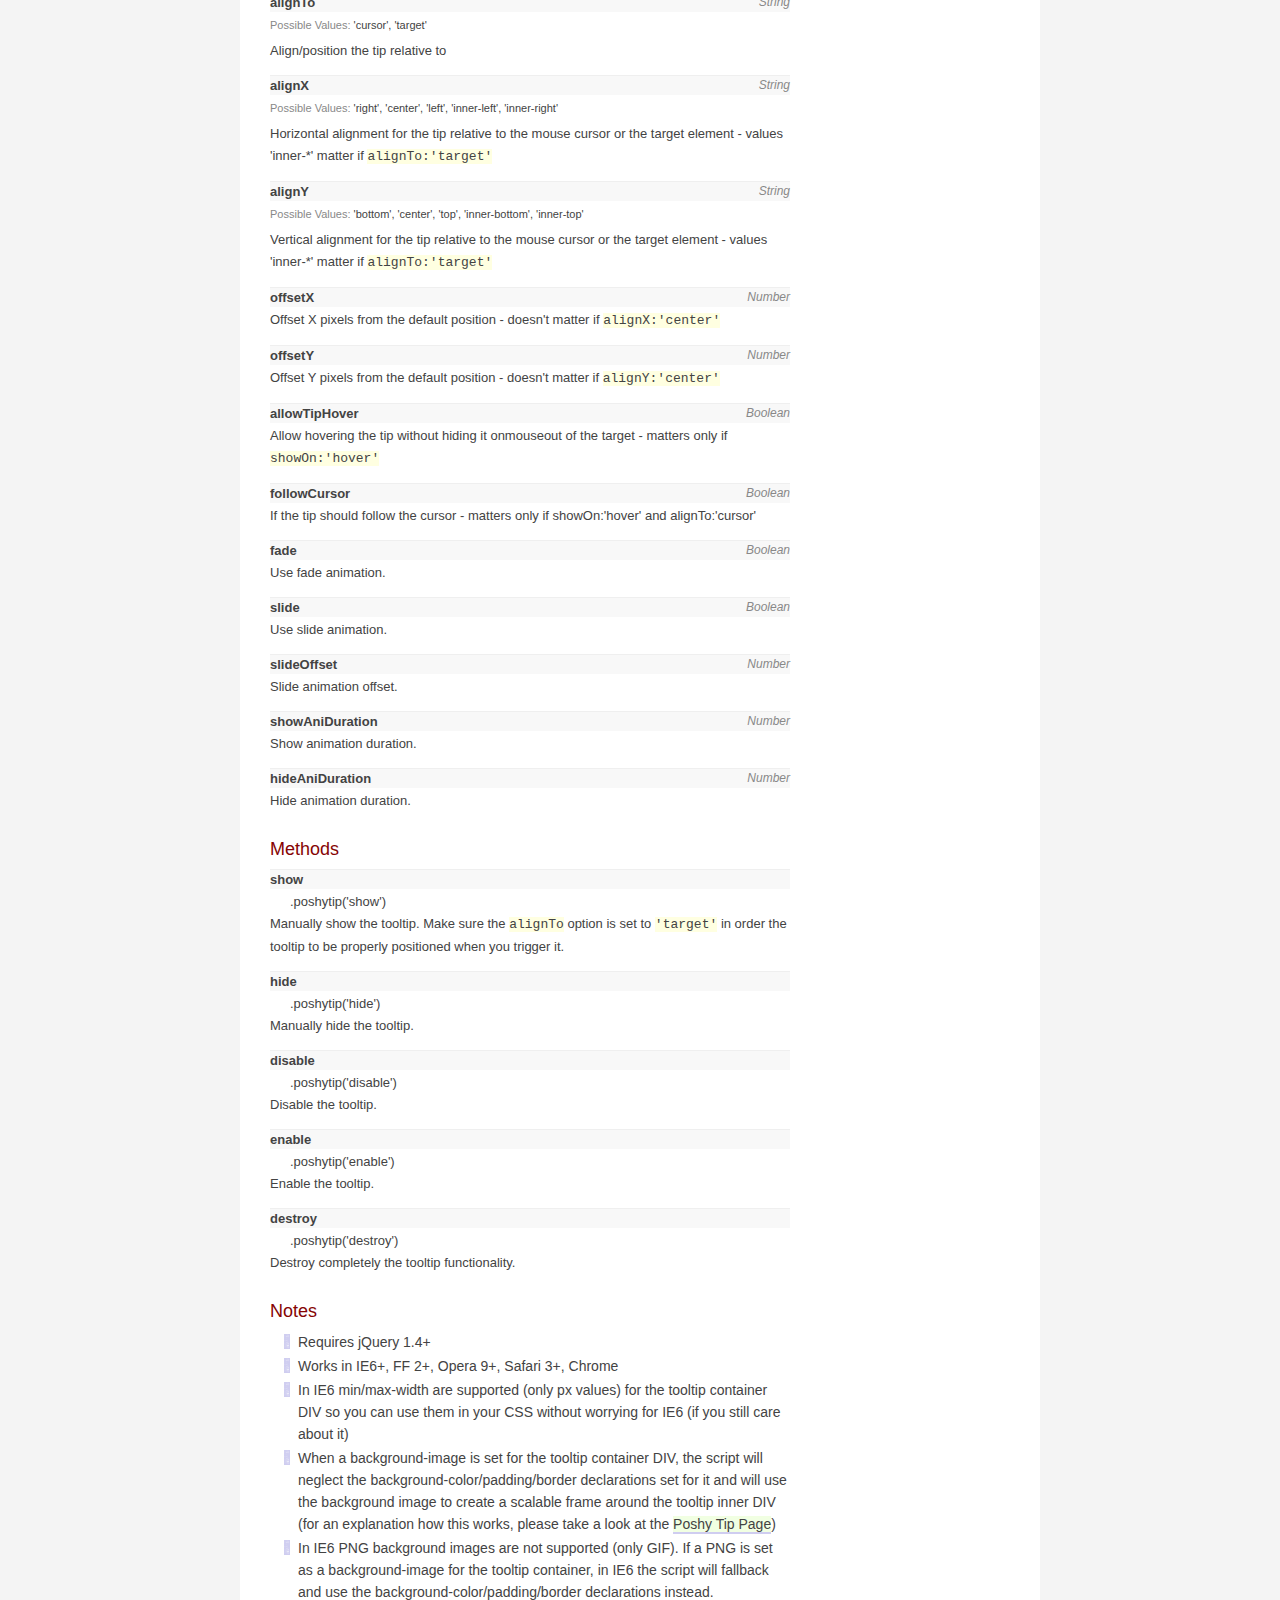
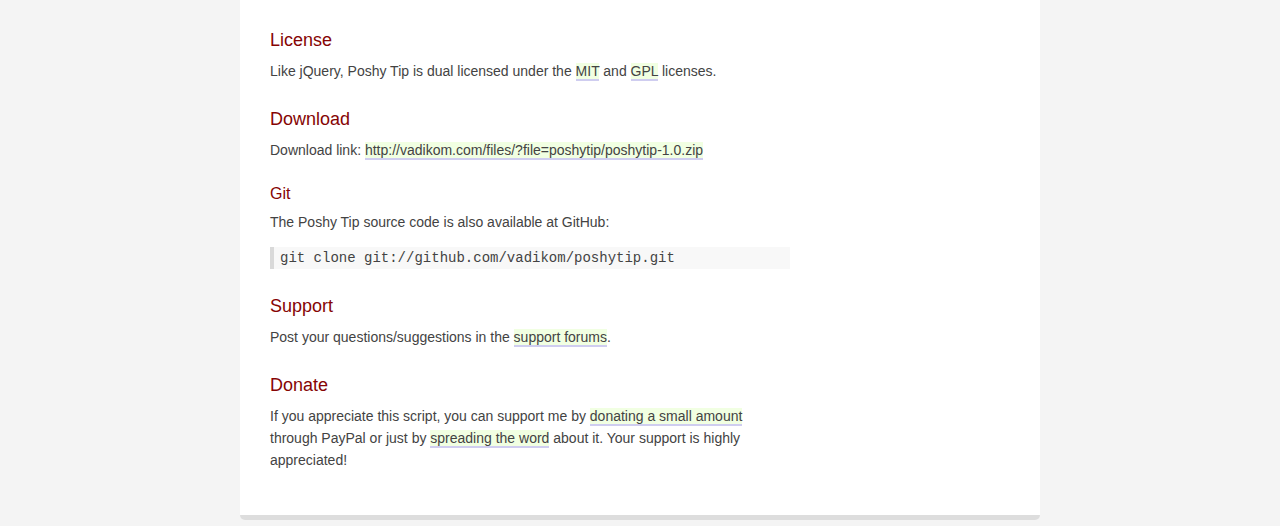
<file: maven-multi-demo-app/src/main/webapp/res/tool/poshytip-1.0/demo/demo.html>
<!DOCTYPE html PUBLIC "-//W3C//DTD XHTML 1.0 Strict//EN" "http://www.w3.org/TR/xhtml1/DTD/xhtml1-strict.dtd">
<html xmlns="http://www.w3.org/1999/xhtml" xml:lang="en" lang="en">
<head>
	<title>Poshy Tip jQuery Plugin Demo Page</title>
	<meta http-equiv="Content-Type" content="text/html;charset=iso-8859-1" />


	<!-- Tooltip classes -->
	<link rel="stylesheet" href="../src/tip-yellow/tip-yellow.css" type="text/css" />
	<link rel="stylesheet" href="../src/tip-violet/tip-violet.css" type="text/css" />
	<link rel="stylesheet" href="../src/tip-darkgray/tip-darkgray.css" type="text/css" />
	<link rel="stylesheet" href="../src/tip-skyblue/tip-skyblue.css" type="text/css" />
	<link rel="stylesheet" href="../src/tip-yellowsimple/tip-yellowsimple.css" type="text/css" />
	<link rel="stylesheet" href="../src/tip-twitter/tip-twitter.css" type="text/css" />
	<link rel="stylesheet" href="../src/tip-green/tip-green.css" type="text/css" />

	<!-- jQuery and the Poshy Tip plugin files -->
	<script type="text/javascript" src="includes/jquery-1.4.min.js"></script>
	<script type="text/javascript" src="../src/jquery.poshytip.js"></script>

	<!-- Setup examples on this page -->
	<script type="text/javascript">
		$(function(){

			$('#demo-basic').poshytip();
			$('#demo-tip-yellow').poshytip();
			$('#demo-tip-violet').poshytip({
				className: 'tip-violet',
				bgImageFrameSize: 9
			});
			$('#demo-tip-darkgray').poshytip({
				className: 'tip-darkgray',
				bgImageFrameSize: 11,
				offsetX: -25
			});
			$('#demo-tip-skyblue').poshytip({
				className: 'tip-skyblue',
				bgImageFrameSize: 9,
				offsetX: 0,
				offsetY: 20
			});
			$('#demo-tip-yellowsimple').poshytip({
				className: 'tip-yellowsimple',
				showTimeout: 1,
				alignTo: 'target',
				alignX: 'center',
				offsetY: 5,
				allowTipHover: false
			});
			$('#demo-tip-twitter').poshytip({
				className: 'tip-twitter',
				showTimeout: 1,
				alignTo: 'target',
				alignX: 'center',
				offsetY: 5,
				allowTipHover: false,
				fade: false,
				slide: false
			});
			$('#demo-tip-green').poshytip({
				className: 'tip-green',
				offsetX: -7,
				offsetY: 16,
				allowTipHover: false
			});
			$('#demo-form-name').poshytip({
				className: 'tip-yellowsimple',
				showOn: 'focus',
				alignTo: 'target',
				alignX: 'right',
				alignY: 'center',
				offsetX: 5
			});
			$('#demo-form-email').poshytip({
				className: 'tip-yellowsimple',
				showOn: 'focus',
				alignTo: 'target',
				alignX: 'left',
				alignY: 'center',
				offsetX: 5
			});
			$('#demo-form-site').poshytip({
				className: 'tip-yellowsimple',
				showOn: 'focus',
				alignTo: 'target',
				alignX: 'inner-left',
				offsetX: 0,
				offsetY: 5
			});
			$('#demo-form-subject').poshytip({
				className: 'tip-yellowsimple',
				showOn: 'focus',
				alignTo: 'target',
				alignX: 'center',
				alignY: 'bottom',
				offsetX: 0,
				offsetY: 5
			});
			$('#demo-async-timeout').poshytip({
				content: function(updateCallback) {
					window.setTimeout(function() {
						updateCallback('Tooltip content updated!');
					}, 1000);
					return 'Loading...';
				}
			});

			var flickrFeedsCache = {};
			$('#demo-async-flickr > a').poshytip({
				className: 'tip-darkgray',
				bgImageFrameSize: 11,
				alignY: 'bottom',
				content: function(updateCallback) {
					var rel = $(this).attr('rel');
					if (flickrFeedsCache[rel] && flickrFeedsCache[rel].container)
						return flickrFeedsCache[rel].container;
					if (!flickrFeedsCache[rel]) {
						flickrFeedsCache[rel] = { container: null };
						var tagsComma = rel.substring(4).replace('-', ',');
						$.getJSON('http://api.flickr.com/services/feeds/photos_public.gne?tags=' + tagsComma + '&tagmode=all&format=json&jsoncallback=?',
							function(data) {
								var container = $('<div/>').addClass('flickr-thumbs');
								$.each(data.items, function(i, item) {
									$('<a/>')
										.attr('href', item.link)
										.append($('<img/>').attr('src', item.media.m))
										.appendTo(container)
										.data('tip', '<strong>' + (item.title || '(no title)') + '</strong><br />by: ' + item.author.match(/\((.*)\)/)[1]);
									if (i == 4)
										return false;
								});
								// add tips for the images inside the main tip
								container.find('a').poshytip({
									content: function(){return $(this).data('tip');},
									className: 'tip-yellowsimple',
									showTimeout: 100,
									alignTo: 'target',
									alignX: 'center',
									alignY: 'bottom',
									offsetY: 5,
									allowTipHover: false,
									hideAniDuration: 0
								});
								// call the updateCallback function to update the content in the main tooltip
								// and also store the content in the cache
								updateCallback(flickrFeedsCache[rel].container = container);
							}
						);
					}
					return 'Loading images...';
				}
			});
			$('#demo-follow-cursor').poshytip({
				followCursor: true,
				slide: false
			});
			$('#demo-manual-trigger').poshytip({
				content: 'Hey, there! This is a tooltip.',
				showOn: 'none',
				alignTo: 'target',
				alignX: 'inner-left',
				offsetX: 0,
				offsetY: 5
			});
			$('#button-show').click(function() { $('#demo-manual-trigger').poshytip('show'); });
			$('#button-hide').click(function() { $('#demo-manual-trigger').poshytip('hide'); });
			$('#button-disable').click(function() { $('#demo-manual-trigger').poshytip('disable'); });
			$('#button-enable').click(function() { $('#demo-manual-trigger').poshytip('enable'); });
			$('#button-destroy').click(function() { $('#demo-manual-trigger').poshytip('destroy'); });

		});
	</script>
	<style type="text/css">
		.flickr-thumbs {
			overflow:hidden;
		}
		.flickr-thumbs a {
			float:left;
			display:block;
			margin:0 3px;
			border:1px solid #333;
		}
		.flickr-thumbs a:hover {
			border-color:#eee;
		}
		.flickr-thumbs img {
			display:block;
			width:60px;
			height:60px;
		}
	</style>


	<!-- Neglect these files - they are used just to make the demo page prettier -->
	<link rel="stylesheet" href="includes/demos.css" type="text/css" />
	<script type="text/javascript" src="includes/sh_main.min.js"></script>
	<script type="text/javascript" src="includes/demos.js"></script>
</head>

<body>

	<div id="holder">

		<div id="nav">
			<h2>Demo Page Navigation</h2>
			<ul>
				<li class="first"><a href="#examples">Usage Examples</a>
					<ul>
						<li><a href="#styles">Styles (Classes)</a></li>
						<li><a href="#form-tooltips">Form Tooltips (with varying positioning)</a></li>
						<li><a href="#async-content">Asynchronous Loading of the Content</a>
							<ul>
								<li><a href="#async-simple">Simple Example</a></li>
								<li><a href="#async-flickr-feeds">Loading Flickr Feeds</a></li>
							</ul>
						</li>
						<li><a href="#follow-cursor">Following the Mouse Cursor</a></li>
						<li><a href="#manual-trigger">Triggering the Tooltip Manually</a></li>
					</ul>
				</li>
				<li><a href="#options">Options</a></li>
				<li><a href="#methods">Methods</a></li>
				<li><a href="#notes">Notes</a></li>
				<li><a href="#license">License</a></li>
				<li><a href="#download">Download</a></li>
				<li><a href="#support">Support</a></li>
				<li class="last"><a href="#donate">Donate</a></li>
			</ul>
			<h2>Next?</h2>
			<ul>
				<li class="first"><a href="http://vadikom.com/tools/poshy-tip-jquery-plugin-for-stylish-tooltips/">&laquo; Back to the Poshy Tip Page</a></li>
				<li class="last"><a href="http://vadikom.com/">&laquo; Back to Vadikom.com</a></li>
			</ul>
		</div>

		<div id="content">
			<h1>Poshy Tip jQuery Plugin <span>Demo Page</span></h1>

			<h2 id="examples">Usage Examples</h2>

			<p>The default browser tooltip that displays the value of the <code>title</code> attribute is replaced with a "poshier" version:</p>

			<!-- #demo-basic -->
			<p><a id="demo-basic" title="Hey, there! This is a tooltip." href="#">Hover for a tooltip</a></p>
			<div class="code-block">
			<pre class="sh_javascript">$('#demo-basic').poshytip();</pre>
			</div>

			<h3 id="styles">Styles (Classes)</h3>

			<p>Using different tooltip classes is easy. Here are some examples that are included in the download package (in the "src" folder).</p>

			<!-- #demo-tip-yellow -->
			<p><a id="demo-tip-yellow" title="Hey, there! This is a tooltip." href="#">.tip-yellow</a></p>
			<div class="code-block">
			<pre class="sh_javascript">$('#demo-tip-yellow').poshytip();</pre>
			</div>

			<!-- #demo-tip-violet -->
			<p><a id="demo-tip-violet" title="Hey, there! This is a tooltip." href="#">.tip-violet</a></p>
			<div class="code-block">
			<pre class="sh_javascript">$('#demo-tip-violet').poshytip({
	className: 'tip-violet',
	bgImageFrameSize: 9
});</pre>
			</div>

			<!-- #demo-tip-darkgray -->
			<p><a id="demo-tip-darkgray" title="Hey, there! This is a tooltip." href="#">.tip-darkgray</a></p>
			<div class="code-block">
			<pre class="sh_javascript">$('#demo-tip-darkgray').poshytip({
	className: 'tip-darkgray',
	bgImageFrameSize: 11,
	offsetX: -25
});</pre>
			</div>

			<!-- #demo-tip-skyblue -->
			<p><a id="demo-tip-skyblue" title="Hey, there! This is a tooltip." href="#">.tip-skyblue</a></p>
			<div class="code-block">
			<pre class="sh_javascript">$('#demo-tip-skyblue').poshytip({
	className: 'tip-skyblue',
	bgImageFrameSize: 9,
	offsetX: 0,
	offsetY: 20
});</pre>
			</div>

			<!-- #demo-tip-yellowsquare -->
			<p><a id="demo-tip-yellowsimple" title="Hey, there! This is a tooltip." href="#">.tip-yellowsimple</a> (no background-image used for the tooltip body)</p>
			<div class="code-block">
			<pre class="sh_javascript">$('#demo-tip-yellowsimple').poshytip({
	className: 'tip-yellowsimple',
	showTimeout: 1,
	alignTo: 'target',
	alignX: 'center',
	offsetY: 5,
	allowTipHover: false
});</pre>
			</div>

			<!-- #demo-tip-twitter -->
			<p><a id="demo-tip-twitter" title="Follow vadikom" href="#">.tip-twitter</a> (ala Twitter)</p>
			<div class="code-block">
			<pre class="sh_javascript">$('#demo-tip-twitter').poshytip({
	className: 'tip-twitter',
	showTimeout: 1,
	alignTo: 'target',
	alignX: 'center',
	offsetY: 5,
	allowTipHover: false,
	fade: false,
	slide: false
});</pre>
			</div>

			<!-- #demo-tip-green -->
			<p><a id="demo-tip-green" title="Hey, there! This is a tooltip." href="#">.tip-green</a></p>
			<div class="code-block">
			<pre class="sh_javascript">$('#demo-tip-green').poshytip({
	className: 'tip-green',
	offsetX: -7,
	offsetY: 16,
	allowTipHover: false
});</pre>
			</div>

			<h3 id="form-tooltips">Form Tooltips (with varying positioning)</h3>

			<p>Adding form input field tooltips is simple. You just have to make sure they are triggered on focus/blur (i.e. <code>showOn: 'focus'</code>) and positioned relatively to the target element (i.e. <code>alignTo: 'target'</code>). The script also updates the position of such tooltips if the window is resized (e.g. show some of the tips below and resize your browser window for a demo).</p>

			<!-- #demo-form-name -->
			<p>
				<label for="demo-form-name">Name:</label><br />
				<input id="demo-form-name" type="text" size="30" title="Enter your name" />
			</p>
			<div class="code-block">
			<pre class="sh_javascript">$('#demo-form-name').poshytip({
	className: 'tip-yellowsimple',
	showOn: 'focus',
	alignTo: 'target',
	alignX: 'right',
	alignY: 'center',
	offsetX: 5
});</pre>
			</div>

			<!-- #demo-form-email -->
			<p>
				<label for="demo-form-email">Email:</label><br />
				<input id="demo-form-email" type="text" size="30" title="Enter a valid email" />
			</p>
			<div class="code-block">
			<pre class="sh_javascript">$('#demo-form-email').poshytip({
	className: 'tip-yellowsimple',
	showOn: 'focus',
	alignTo: 'target',
	alignX: 'left',
	alignY: 'center',
	offsetX: 5
});</pre>
			</div>

			<!-- #demo-form-site -->
			<p>
				<label for="demo-form-site">Site:</label><br />
				<input id="demo-form-site" type="text" size="30" title="Enter your website URL" />
			</p>
			<div class="code-block">
			<pre class="sh_javascript">$('#demo-form-site').poshytip({
	className: 'tip-yellowsimple',
	showOn: 'focus',
	alignTo: 'target',
	alignX: 'inner-left',
	offsetX: 0,
	offsetY: 5
});</pre>
			</div>

			<!-- #demo-form-subject -->
			<p>
				<label for="demo-form-subject">Subject:</label><br />
				<input id="demo-form-subject" type="text" size="30" title="Enter a subject" />
			</p>
			<div class="code-block">
			<pre class="sh_javascript">$('#demo-form-subject').poshytip({
	className: 'tip-yellowsimple',
	showOn: 'focus',
	alignTo: 'target',
	alignX: 'center',
	alignY: 'bottom',
	offsetX: 0,
	offsetY: 5
});</pre>
			</div>

			<h3 id="async-content">Asynchronous Loading of the Content</h3>

			<p>Poshy Tip supports using a function for returning the tooltip content and the script also passes an update callback function as an argument to this function. By using this callback, you can easily update asynchronously the content of the tooltip after it has been displayed. The script also recalculates and updates the position of the tooltip when its content is updated.</p>

			<h4 id="async-simple">Simple Example</h4>

			<!-- #demo-async-timeout -->
			<p><a id="demo-async-timeout" href="#">Update content after 1 second</a></p>
			<div class="code-block">
			<pre class="sh_javascript">$('#demo-async-timeout').poshytip({
	content: function(updateCallback) {
		window.setTimeout(function() {
			updateCallback('Tooltip content updated!');
		}, 1000);
		return 'Loading...';
	}
});</pre>
			</div>

			<h4 id="async-flickr-feeds">Loading Flickr Feeds</h4>

			<p>A more complicated example of loading some Flickr images by tags:</p>

			<!-- #demo-async-flickr -->
			<p id="demo-async-flickr"><a rel="tag-flowers-closeup" href="#">flowers, closeup</a>, <a rel="tag-sunset" href="#">sunset</a>, <a rel="tag-architecture" href="#">architecture</a>, <a rel="tag-Plovdiv-old-town" href="#">Plovdiv, old, town</a>, <a rel="tag-Nesebar" href="#">Nesebar</a>, <a rel="tag-depeche" href="#">depeche</a></p>


			<div class="code-block">
			<pre class="sh_javascript">var flickrFeedsCache = {};

$('#demo-async-flickr &gt; a').poshytip({
	className: 'tip-darkgray',
	bgImageFrameSize: 11,
	alignY: 'bottom',
	content: function(updateCallback) {
		var rel = $(this).attr('rel');
		if (flickrFeedsCache[rel] && flickrFeedsCache[rel].container)
			return flickrFeedsCache[rel].container;
		if (!flickrFeedsCache[rel]) {
			flickrFeedsCache[rel] = { container: null };
			var tagsComma = rel.substring(4).replace('-', ',');
			$.getJSON('http://api.flickr.com/services/feeds/photos_public.gne?tags=' + tagsComma + '&tagmode=all&format=json&jsoncallback=?',
				function(data) {
					var container = $('&lt;div/&gt;').addClass('flickr-thumbs');
					$.each(data.items, function(i, item) {
						$('&lt;a/&gt;')
							.attr('href', item.link)
							.append($('&lt;img/&gt;').attr('src', item.media.m))
							.appendTo(container)
							.data('tip', '&lt;strong&gt;' + (item.title || '(no title)') + '&lt;/strong&gt;&lt;br /&gt;by: ' + item.author.match(/\((.*)\)/)[1]);
						if (i == 4)
							return false;
					});
					// add tips for the images inside the main tip
					container.find('a').poshytip({
						content: function(){return $(this).data('tip');},
						className: 'tip-yellowsimple',
						showTimeout: 100,
						alignTo: 'target',
						alignX: 'center',
						alignY: 'bottom',
						offsetY: 5,
						allowTipHover: false,
						hideAniDuration: 0
					});
					// store the content in the cache
					// and call updateCallback() to update the content in the main tooltip
					updateCallback(flickrFeedsCache[rel].container = container);
				}
			);
		}
		return 'Loading images...';
	}
});</pre>
			</div>

			<h3 id="follow-cursor">Following the Mouse Cursor</h3>

			<p>If using the <code>followCursor: true</code> option, it's better to make sure the the slide animation effect is disabled (i.e. <code>slide: false</code>) so that it doesn't conflict with the code that moves the tooltip with the cursor.</p>

			<!-- #demo-follow-cursor -->
			<p><a id="demo-follow-cursor" title="Hey, there! This is a tooltip." href="#">Hover for a tooltip that follows the cursor</a></p>
			<div class="code-block">
			<pre class="sh_javascript">$('#demo-follow-cursor').poshytip({
	followCursor: true,
	slide: false
});</pre>
			</div>

			<h3 id="manual-trigger">Triggering the Tooltip Manually</h3>

			<p>If you like, you can add a tooltip to some element(s) and configure it to not be triggered automatically on hover or focus/blur by using the <code>showOn: 'none'</code> option. You can then control the tooltip manually via the available methods.</p>

			<!-- #demo-manual-trigger -->
			<p><a id="demo-manual-trigger" href="#">This link has a tooltip that is not triggered automatically</a></p>
			<p><button id="button-show">Show</button> <button id="button-hide">Hide</button> <button id="button-disable">Disable</button> <button id="button-enable">Enable</button> <button id="button-destroy">Destroy</button></p>
			<div class="code-block">
			<pre class="sh_javascript">$('#demo-manual-trigger').poshytip({
	content: 'Hey, there! This is a tooltip.',
	showOn: 'none',
	alignTo: 'target',
	alignX: 'inner-left',
	offsetX: 0,
	offsetY: 5
});
$('#button-show').click(function() { $('#demo-manual-trigger').poshytip('show'); });
$('#button-hide').click(function() { $('#demo-manual-trigger').poshytip('hide'); });
$('#button-disable').click(function() { $('#demo-manual-trigger').poshytip('disable'); });
$('#button-enable').click(function() { $('#demo-manual-trigger').poshytip('enable'); });
$('#button-destroy').click(function() { $('#demo-manual-trigger').poshytip('destroy'); });</pre>
			</div>

			<h2 id="options">Options</h2>

			<dl class="options">
				<dt><strong>content</strong> <i>String, DOM element, Function, jQuery</i></dt>
				<dd><div class="possible-values">Possible Values: <span>'[title]', 'string', element, function(updateCallback){...}, jQuery</span></div>Content to display.</dd>

				<dt><strong>className</strong> <i>String</i></dt>
				<dd>Class for the tips.</dd>

				<dt><strong>bgImageFrameSize</strong> <i>Number</i></dt>
				<dd>Size in pixels for the background-image (if set in CSS) frame around the inner content of the tip.</dd>

				<dt><strong>showTimeout</strong> <i>Number</i></dt>
				<dd>Timeout before showing the tip (in milliseconds 1000 == 1 second).</dd>

				<dt><strong>hideTimeout</strong> <i>Number</i></dt>
				<dd>Timeout before hiding the tip.</dd>

				<dt><strong>showOn</strong> <i>String</i></dt>
				<dd><div class="possible-values">Possible Values: <span>'hover', 'focus', 'none'</span></div>Handler for showing the tip. Use <code>'none'</code> if you would like to trigger the tooltip just manually (i.e. by calling the <code>'show'</code> and <code>'hide'</code> methods).</dd>

				<dt><strong>alignTo</strong> <i>String</i></dt>
				<dd><div class="possible-values">Possible Values: <span>'cursor', 'target'</span></div>Align/position the tip relative to</dd>

				<dt><strong>alignX</strong> <i>String</i></dt>
				<dd><div class="possible-values">Possible Values: <span>'right', 'center', 'left', 'inner-left', 'inner-right'</span></div>Horizontal alignment for the tip relative to the mouse cursor or the target element - values 'inner-*' matter if <code>alignTo:'target'</code></dd>

				<dt><strong>alignY</strong> <i>String</i></dt>
				<dd><div class="possible-values">Possible Values: <span>'bottom', 'center', 'top', 'inner-bottom', 'inner-top'</span></div>Vertical alignment for the tip relative to the mouse cursor or the target element - values 'inner-*' matter if <code>alignTo:'target'</code></dd>

				<dt><strong>offsetX</strong> <i>Number</i></dt>
				<dd>Offset X pixels from the default position - doesn't matter if <code>alignX:'center'</code></dd>

				<dt><strong>offsetY</strong> <i>Number</i></dt>
				<dd>Offset Y pixels from the default position - doesn't matter if <code>alignY:'center'</code></dd>

				<dt><strong>allowTipHover</strong> <i>Boolean</i></dt>
				<dd>Allow hovering the tip without hiding it onmouseout of the target - matters only if <code>showOn:'hover'</code></dd>

				<dt><strong>followCursor</strong> <i>Boolean</i></dt>
				<dd>If the tip should follow the cursor - matters only if showOn:'hover' and alignTo:'cursor'</dd>

				<dt><strong>fade</strong> <i>Boolean</i></dt>
				<dd>Use fade animation.</dd>

				<dt><strong>slide</strong> <i>Boolean</i></dt>
				<dd>Use slide animation.</dd>

				<dt><strong>slideOffset</strong> <i>Number</i></dt>
				<dd>Slide animation offset.</dd>

				<dt><strong>showAniDuration</strong> <i>Number</i></dt>
				<dd>Show animation duration.</dd>

				<dt><strong>hideAniDuration</strong> <i>Number</i></dt>
				<dd>Hide animation duration.</dd>
			</dl>

			<h2 id="methods">Methods</h2>

			<dl class="options">
				<dt><strong>show</strong></dt>
				<dd><div class="signature">.poshytip('show')</div>Manually show the tooltip. Make sure the <code>alignTo</code> option is set to <code>'target'</code> in order the tooltip to be properly positioned when you trigger it.</dd>

				<dt><strong>hide</strong></dt>
				<dd><div class="signature">.poshytip('hide')</div>Manually hide the tooltip.</dd>

				<dt><strong>disable</strong></dt>
				<dd><div class="signature">.poshytip('disable')</div>Disable the tooltip.</dd>

				<dt><strong>enable</strong></dt>
				<dd><div class="signature">.poshytip('enable')</div>Enable the tooltip.</dd>

				<dt><strong>destroy</strong></dt>
				<dd><div class="signature">.poshytip('destroy')</div>Destroy completely the tooltip functionality.</dd>
			</dl>

			<h2 id="notes">Notes</h2>

			<ul>
				<li>Requires jQuery 1.4+</li>
				<li>Works in IE6+, FF 2+, Opera 9+, Safari 3+, Chrome</li>
				<li>In IE6 min/max-width are supported (only px values) for the tooltip container DIV so you can use them in your CSS without worrying for IE6 (if you still care about it)</li>
				<li>When a background-image is set for the tooltip container DIV, the script will neglect the background-color/padding/border declarations set for it and will use the background image to create a scalable frame around the tooltip inner DIV (for an explanation how this works, please take a look at the <a href="http://vadikom.com/tools/poshy-tip-jquery-plugin-for-stylish-tooltips/">Poshy Tip Page</a>)</li>
				<li>In IE6 PNG background images are not supported (only GIF). If a PNG is set as a background-image for the tooltip container, in IE6 the script will fallback and use the background-color/padding/border declarations instead.</li>
			</ul>

			<h2 id="license">License</h2>

			<p>Like jQuery, Poshy Tip is dual licensed under the <a href="http://github.com/vadikom/poshytip/raw/master/MIT-LICENSE.txt">MIT</a> and <a href="http://github.com/vadikom/poshytip/raw/master/GPL-LICENSE.txt">GPL</a> licenses.</p>

			<h2 id="download">Download</h2>

			<p>Download link: <a href="http://vadikom.com/files/?file=poshytip/poshytip-1.0.zip">http://vadikom.com/files/?file=poshytip/poshytip-1.0.zip</a></p>

			<h3>Git</h3>

			<p>The Poshy Tip source code is also available at GitHub:</p>
			<div class="code-block">
			<pre class="sh_html">git clone git://github.com/vadikom/poshytip.git</pre>
			</div>

			<h2 id="support">Support</h2>

			<p>Post your questions/suggestions in the <a href="http://www.smartmenus.org/forum/">support forums</a>.</p>

			<h2 id="donate">Donate</h2>

			<p>If you appreciate this script, you can support me by <a href="https://www.paypal.com/cgi-bin/webscr?cmd=_donations&business=paypal@vadikom.com&no_shipping=1&currency_code=USD&item_name=Poshy+Tip+jQuery+Plugin+Development" rel="nofollow">donating a small amount</a> through PayPal or just by <a href="http://www.addtoany.com/share_save?linkname=Poshy%20Tip%20-%20Tooltip%20Plugin%20for%20jQuery%20-%20Vadikom&linkurl=http://vadikom.com/tools/poshy-tip-jquery-plugin-for-stylish-tooltips/" rel="nofollow">spreading the word</a> about it. Your support is highly appreciated!</p>
		</div>

	</div>

</body>
</html>
</file>
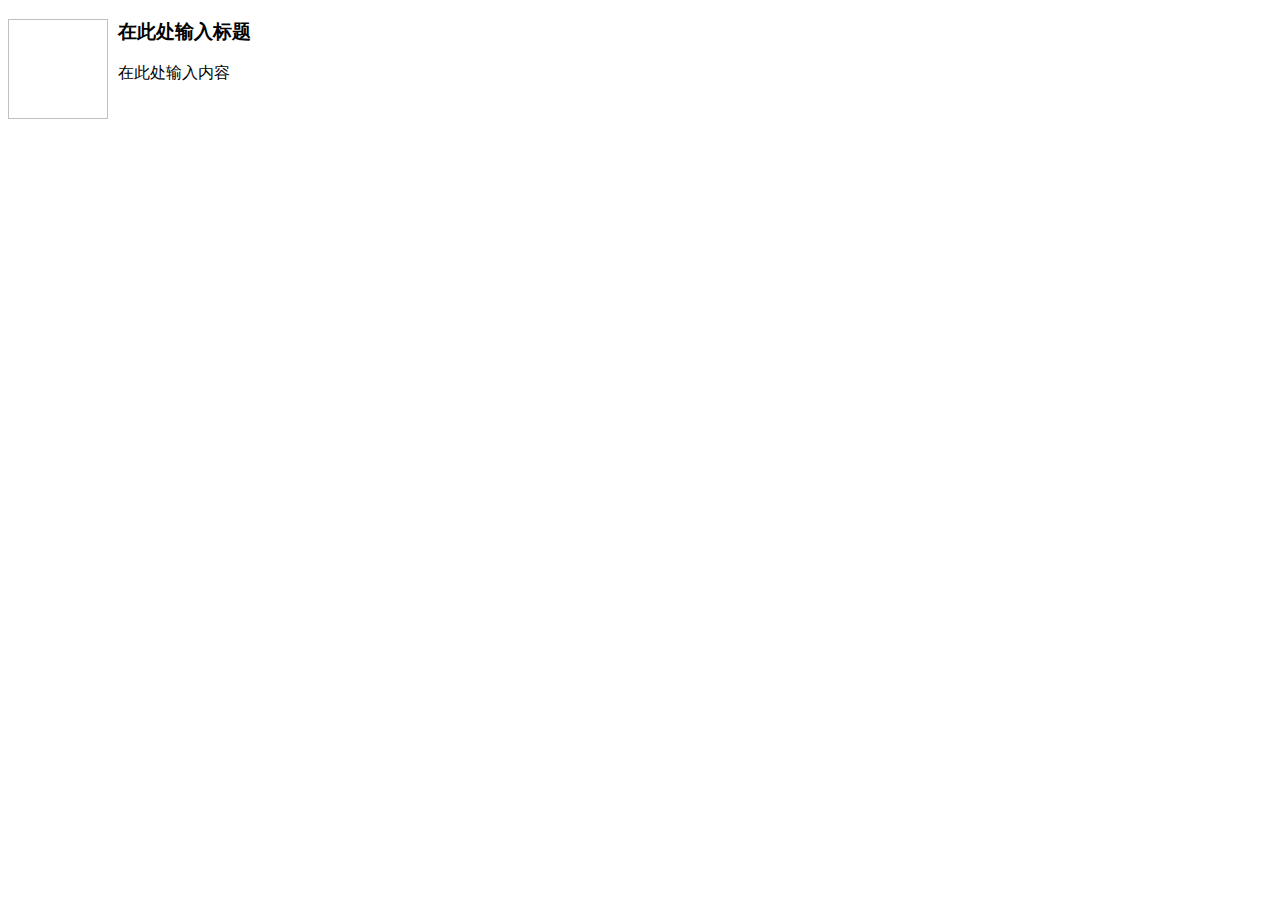
<file: maven-multi-demo-app/src/main/webapp/res/tool/kineditor/plugins/template/html/1.html>
<!doctype html>
<html>
<head>
	<meta charset="utf-8" />
</head>
<body>
	<h3>
		<img align="left" height="100" style="margin-right: 10px" width="100" />在此处输入标题
	</h3>
	<p>
		在此处输入内容
	</p>
</body>
</html>
</file>
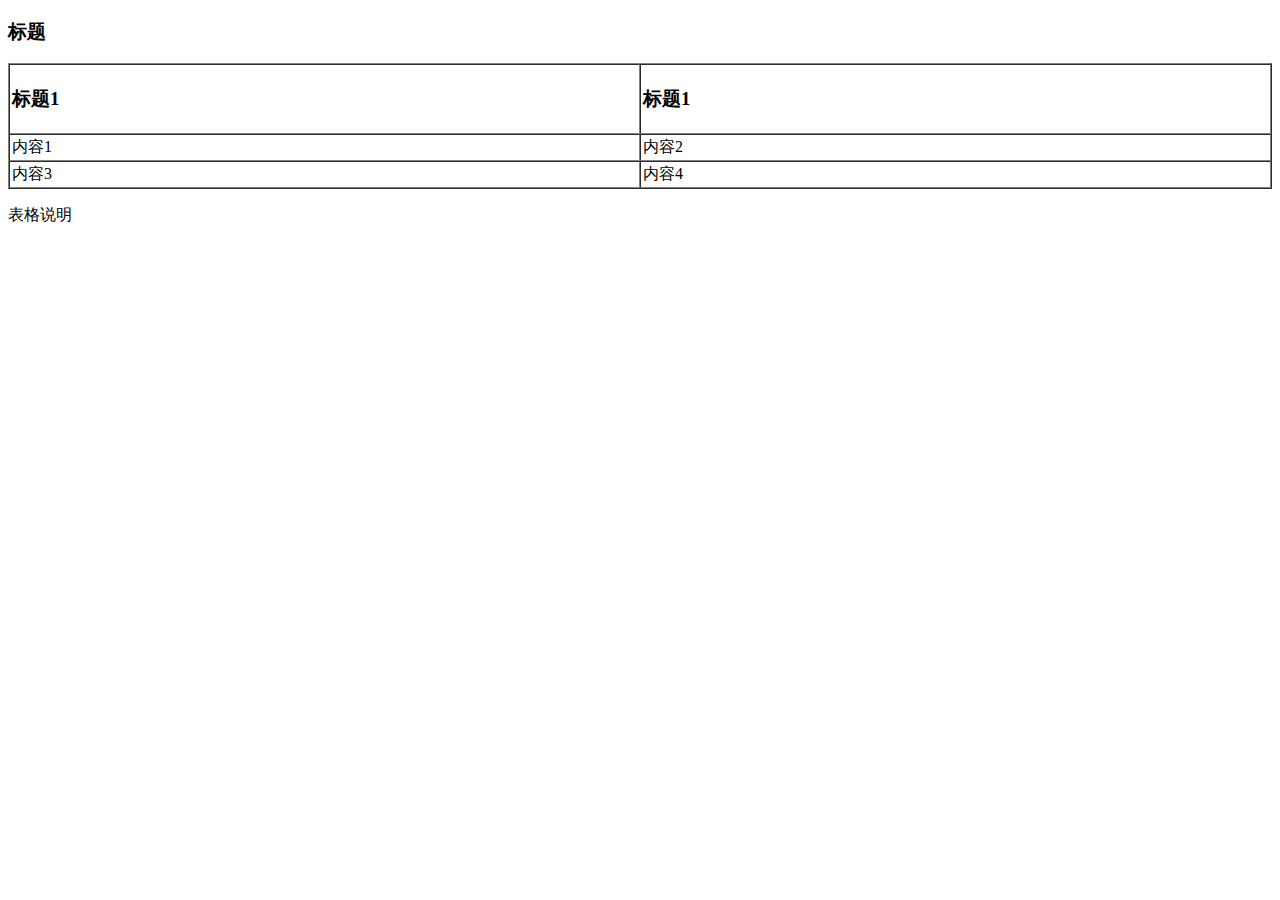
<file: maven-multi-demo-app/src/main/webapp/res/tool/kineditor/plugins/template/html/2.html>
<!doctype html>
<html>
<head>
	<meta charset="utf-8" />
</head>
<body>
	<h3>
		标题
	</h3>
	<table style="width:100%;" cellpadding="2" cellspacing="0" border="1">
		<tbody>
			<tr>
				<td>
					<h3>标题1</h3>
				</td>
				<td>
					<h3>标题1</h3>
				</td>
			</tr>
			<tr>
				<td>
					内容1
				</td>
				<td>
					内容2
				</td>
			</tr>
			<tr>
				<td>
					内容3
				</td>
				<td>
					内容4
				</td>
			</tr>
		</tbody>
	</table>
	<p>
		表格说明
	</p>
</body>
</html>
</file>
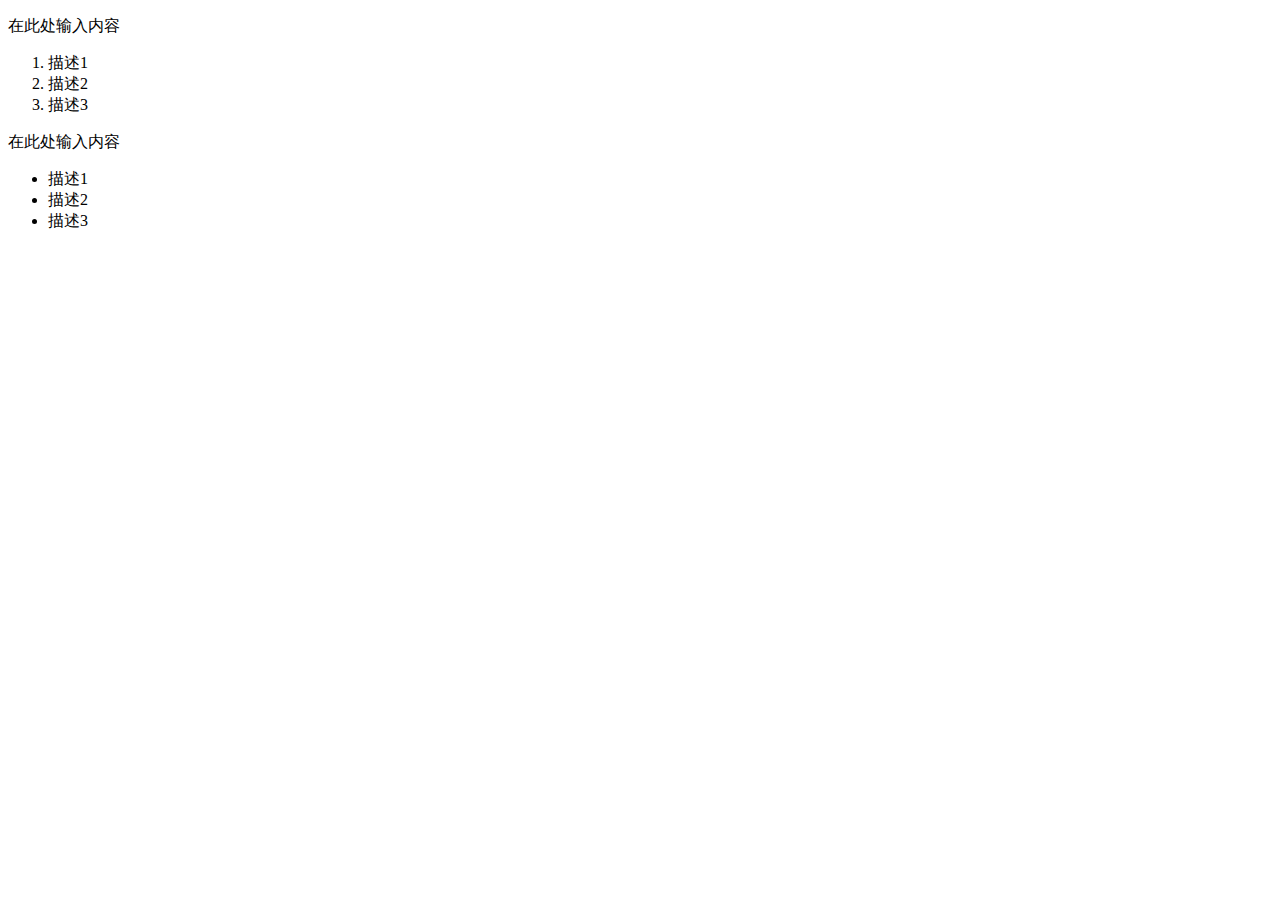
<file: maven-multi-demo-app/src/main/webapp/res/tool/kineditor/plugins/template/html/3.html>
<!doctype html>
<html>
<head>
	<meta charset="utf-8" />
</head>
<body>
	<p>
		在此处输入内容
	</p>
	<ol>
		<li>
			描述1
		</li>
		<li>
			描述2
		</li>
		<li>
			描述3
		</li>
	</ol>
	<p>
		在此处输入内容
	</p>
	<ul>
		<li>
			描述1
		</li>
		<li>
			描述2
		</li>
		<li>
			描述3
		</li>
	</ul>
</body>
</html>
</file>
<file: maven-multi-demo-app/src/main/webapp/res/tool/colorbox/colorbox.css>
/*
    Colorbox Core Style:
    The following CSS is consistent between example themes and should not be altered.
*/
#colorbox, #cboxOverlay, #cboxWrapper{position:absolute; top:0; left:0; z-index:9999; overflow:hidden;}
#cboxWrapper {max-width:none;}
#cboxOverlay{position:fixed; width:100%; height:100%;}
#cboxMiddleLeft, #cboxBottomLeft{clear:left;}
#cboxContent{position:relative;}
#cboxLoadedContent{overflow:auto; -webkit-overflow-scrolling: touch;}
#cboxTitle{margin:0;}
#cboxLoadingOverlay, #cboxLoadingGraphic{position:absolute; top:0; left:0; width:100%; height:100%;}
#cboxPrevious, #cboxNext, #cboxClose, #cboxSlideshow{cursor:pointer;}
.cboxPhoto{float:left; margin:auto; border:0; display:block; max-width:none; -ms-interpolation-mode:bicubic;}
.cboxIframe{width:100%; height:100%; display:block; border:0; padding:0; margin:0;}
#colorbox, #cboxContent, #cboxLoadedContent{box-sizing:content-box; -moz-box-sizing:content-box; -webkit-box-sizing:content-box;}

/* 
    User Style:
    Change the following styles to modify the appearance of Colorbox.  They are
    ordered & tabbed in a way that represents the nesting of the generated HTML.
*/
#cboxOverlay{background:#000; opacity: 0.9; filter: alpha(opacity = 90);}
#colorbox{outline:0;}
    #cboxTopLeft{width:14px; height:14px; background:url(images/controls.png) no-repeat 0 0;}
    #cboxTopCenter{height:14px; background:url(images/border.png) repeat-x top left;}
    #cboxTopRight{width:14px; height:14px; background:url(images/controls.png) no-repeat -36px 0;}
    #cboxBottomLeft{width:14px; height:43px; background:url(images/controls.png) no-repeat 0 -32px;}
    #cboxBottomCenter{height:43px; background:url(images/border.png) repeat-x bottom left;}
    #cboxBottomRight{width:14px; height:43px; background:url(images/controls.png) no-repeat -36px -32px;}
    #cboxMiddleLeft{width:14px; background:url(images/controls.png) repeat-y -175px 0;}
    #cboxMiddleRight{width:14px; background:url(images/controls.png) repeat-y -211px 0;}
    #cboxContent{background:#fff; overflow:visible;}
        .cboxIframe{background:#fff;}
        #cboxError{padding:50px; border:1px solid #ccc;}
        #cboxLoadedContent{margin-bottom:5px;}
        #cboxLoadingOverlay{background:url(images/loading_background.png) no-repeat center center;}
        #cboxLoadingGraphic{background:url(images/loading.gif) no-repeat center center;}
        #cboxTitle{position:absolute; bottom:-25px; left:0; text-align:center; width:100%; font-weight:bold; color:#7C7C7C;}
        #cboxCurrent{position:absolute; bottom:-25px; left:58px; font-weight:bold; color:#7C7C7C;}

        /* these elements are buttons, and may need to have additional styles reset to avoid unwanted base styles */
        #cboxPrevious, #cboxNext, #cboxSlideshow, #cboxClose {border:0; padding:0; margin:0; overflow:visible;  position:absolute; bottom:-29px; background:url(images/controls.png) no-repeat 0px 0px; width:23px; height:23px; text-indent:-9999px;}
        
        /* avoid outlines on :active (mouseclick), but preserve outlines on :focus (tabbed navigating) */
        #cboxPrevious:active, #cboxNext:active, #cboxSlideshow:active, #cboxClose:active {outline:0;}

        #cboxPrevious{left:0px; background-position: -51px -25px;}
        #cboxPrevious:hover{background-position:-51px 0px;}
        #cboxNext{left:27px; background-position:-75px -25px;}
        #cboxNext:hover{background-position:-75px 0px;}
        #cboxClose{right:0; background-position:-100px -25px;}
        #cboxClose:hover{background-position:-100px 0px;}

        .cboxSlideshow_on #cboxSlideshow{background-position:-125px 0px; right:27px;}
        .cboxSlideshow_on #cboxSlideshow:hover{background-position:-150px 0px;}
        .cboxSlideshow_off #cboxSlideshow{background-position:-150px -25px; right:27px;}
        .cboxSlideshow_off #cboxSlideshow:hover{background-position:-125px 0px;}
</file>
<file: maven-multi-demo-app/src/main/webapp/res/tool/easydialog/easydialog.css>
button::-moz-focus-inner{ border:0; padding:0; margin:0; }

.easyDialog_wrapper{ width:320px; color:#444; border:3px solid rgba(0,0,0,0); -webkit-border-radius:5px; -moz-border-radius:5px; border-radius:5px; -webkit-box-shadow:0 0 10px rgba(0,0,0,0.4); -moz-box-shadow:0 0 10px rgba(0,0,0,0.4); box-shadow:0 0 10px rgba(0,0,0,0.4); display:none; font-family:"Microsoft yahei", Arial; }

.easyDialog_wrapper .easyDialog_content{ -webkit-border-radius:4px; -moz-border-radius:4px; border-radius:4px; background:#fff; border:1px solid #e5e5e5; }

.easyDialog_wrapper .easyDialog_title{ height:30px; line-height:30px; overflow:hidden; color:#666; padding:0 10px; font-size:14px; border-bottom:1px solid #e5e5e5; background:#f7f7f7; border-radius:4px 4px 0 0; }

.easyDialog_wrapper .close_btn{ font-family:arial; font-size:18px; _font-size:12px; font-weight:700; color:#999; text-decoration:none; float:right; }

.easyDialog_wrapper .close_btn:hover{ color:#333; }

.easyDialog_wrapper .easyDialog_text{ padding:25px 10px; font-size:13px; line-height:22px; }

.easyDialog_wrapper .easyDialog_footer{ padding:0 10px; *zoom:1; }

.easyDialog_wrapper .easyDialog_footer:after{ content:''; display:block; height:0; overflow:hidden; visibility:hidden; clear:both; }

.easyDialog_wrapper .btn_highlight,
.easyDialog_wrapper .btn_normal{ border:1px solid; border-radius:2px; cursor:pointer; font-family:"Microsoft yahei", Arial; float:right; font-size:12px; padding:0 12px; height:24px; line-height:24px; margin-bottom:10px; }

.easyDialog_wrapper .btn_highlight{ background:#4787ed; background:-webkit-gradient(linear,center bottom,center top,from(#4787ed),to(#4d90fe)); background:-moz-linear-gradient(90deg, #4787ed, #4d90fe); border-color:#3079ed; color:#fff; }

.easyDialog_wrapper .btn_normal{ margin-left:10px; border-color:#c3c3c3; background:#ececec; color:#333; background:-webkit-gradient(linear,center bottom,center top,from(#ececec),to(#f4f4f4)); background:-moz-linear-gradient(90deg,#ececec,#f4f4f4); }
</file>
<file: maven-multi-demo-app/src/main/webapp/res/tool/location/common.css>
* {
font-family:Arial, Helvetica, sans-serif;
font-size:14px;
padding:0px;
margin:0px;
}

#header {
background:#DDD;
padding:10px 20px;
border-bottom:2px solid #CCC;
}

h1 {
font-size:22px;
}

h2 {
font-size:18px;
border-bottom:1px solid #DDD;
margin:10px 0;
}

h3 {
font-size:14px;
margin:10px 0;
padding-left:2px;
border-left:2px solid #666666;
}

ul {
margin-left:20px;
}

.main {
margin:20px;
}

.code {
border:1px solid #CCC;
background:#EEE;
padding:5px;
font-size:12px;
font-family:Verdana, Arial;
color:#333333;
}
</file>
<file: maven-multi-demo-app/src/main/webapp/res/tool/poshytip-1.0/src/tip-yellow/tip-yellow.css>
.tip-yellow {
	z-index:1000;
	text-align:left;
	border:1px solid #939393;
	padding:7px;
	min-width:50px;
	max-width:530px;
	color:#8c3901;
	background-color:#fef9d9;
	background-image:url(tip-yellow.png); /* bgImageFrameSize >= 10 should work fine */
	/**
	 * - If you set a background-image, border/padding/background-color will be ingnored.
	 *   You can set any padding to .tip-inner instead if you need.
	 * - If you want a tiled background-image and border/padding for the tip,
	 *   set the background-image to .tip-inner instead.
	 */
}
.tip-yellow .tip-inner {
	font:bold 13px/18px 'trebuchet ms',arial,helvetica,sans-serif;
	margin-top:-2px;
	padding:0 3px 1px 3px;
}

/* Configure an arrow image - the script will automatically position it on the correct side of the tip */
.tip-yellow .tip-arrow-top {
	margin-top:-7px;
	margin-left:15px;
	top:0;
	left:0;
	width:16px;
	height:10px;
	background:url(tip-yellow_arrows.png) no-repeat;
}
.tip-yellow .tip-arrow-right {
	margin-top:-9px; /* approx. half the height to center it */
	margin-left:-4px;
	top:50%;
	left:100%;
	width:10px;
	height:20px;
	background:url(tip-yellow_arrows.png) no-repeat -16px 0;
}
.tip-yellow .tip-arrow-bottom {
	margin-top:-6px;
	margin-left:15px;
	top:100%;
	left:0;
	width:16px;
	height:13px;
	background:url(tip-yellow_arrows.png) no-repeat -32px 0;
}
.tip-yellow .tip-arrow-left {
	margin-top:-9px; /* approx. half the height to center it */
	margin-left:-6px;
	top:50%;
	left:0;
	width:10px;
	height:20px;
	background:url(tip-yellow_arrows.png) no-repeat -48px 0;
}
</file>
<file: maven-multi-demo-app/src/main/webapp/res/tool/poshytip-1.0/src/tip-violet/tip-violet.css>
.tip-violet {
	z-index:1000;
	text-align:left;
	border:1px solid #afafaf;
	padding:7px;
	min-width:50px;
	max-width:530px;
	color:#860404;
	background-color:#f2e7fd;
	background-image:url(tip-violet.png); /* bgImageFrameSize >= 9 should work fine */
	/**
	 * - If you set a background-image, border/padding/background-color will be ingnored.
	 *   You can set any padding to .tip-inner instead if you need.
	 * - If you want a tiled background-image and border/padding for the tip,
	 *   set the background-image to .tip-inner instead.
	 */
}
.tip-violet .tip-inner {
	font:bold 12px/18px 'trebuchet ms',arial,helvetica,sans-serif;
	margin-top:-1px;
	padding:0 3px 2px 3px;
}

/* Configure an arrow image - the script will automatically position it on the correct side of the tip */
.tip-violet .tip-arrow-top {
	margin-top:-7px;
	margin-left:15px;
	top:0;
	left:0;
	width:16px;
	height:10px;
	background:url(tip-violet_arrows.png) no-repeat;
}
.tip-violet .tip-arrow-right {
	margin-top:-9px; /* approx. half the height to center it */
	margin-left:-4px;
	top:50%;
	left:100%;
	width:10px;
	height:20px;
	background:url(tip-violet_arrows.png) no-repeat -16px 0;
}
.tip-violet .tip-arrow-bottom {
	margin-top:-6px;
	margin-left:15px;
	top:100%;
	left:0;
	width:16px;
	height:13px;
	background:url(tip-violet_arrows.png) no-repeat -32px 0;
}
.tip-violet .tip-arrow-left {
	margin-top:-9px; /* approx. half the height to center it */
	margin-left:-6px;
	top:50%;
	left:0;
	width:10px;
	height:20px;
	background:url(tip-violet_arrows.png) no-repeat -48px 0;
}
</file>
<file: maven-multi-demo-app/src/main/webapp/res/tool/poshytip-1.0/src/tip-darkgray/tip-darkgray.css>
.tip-darkgray {
	opacity:0.95;
	z-index:1000;
	text-align:left;
	text-shadow:#444 0 1px 1px;
	border:1px solid #888;
	padding:8px;
	min-width:50px;
	max-width:530px;
	color:#fff;
	background-color:#999;
	background-image:url(tip-darkgray.png); /* bgImageFrameSize >= 11 should work fine */
	/**
	 * - If you set a background-image, border/padding/background-color will be ingnored.
	 *   You can set any padding to .tip-inner instead if you need.
	 * - If you want a tiled background-image and border/padding for the tip,
	 *   set the background-image to .tip-inner instead.
	 */
}
.tip-darkgray .tip-inner {
	font:bold 12px/18px arial,helvetica,sans-serif;
	margin-top:-1px;
	padding:0 4px 3px 4px;
}

/* Configure an arrow image - the script will automatically position it on the correct side of the tip */
.tip-darkgray .tip-arrow-top {
	margin-top:-7px;
	margin-left:15px;
	top:0;
	left:0;
	width:16px;
	height:10px;
	background:url(tip-darkgray_arrows.png) no-repeat;
}
.tip-darkgray .tip-arrow-right {
	margin-top:-9px; /* approx. half the height to center it */
	margin-left:-7px;
	top:50%;
	left:100%;
	width:11px;
	height:21px;
	background:url(tip-darkgray_arrows.png) no-repeat -22px 0;
}
.tip-darkgray .tip-arrow-bottom {
	margin-top:-7px;
	margin-left:15px;
	top:100%;
	left:0;
	width:22px;
	height:13px;
	background:url(tip-darkgray_arrows.png) no-repeat -44px 0;
}
.tip-darkgray .tip-arrow-left {
	margin-top:-9px; /* approx. half the height to center it */
	margin-left:-6px;
	top:50%;
	left:0;
	width:11px;
	height:21px;
	background:url(tip-darkgray_arrows.png) no-repeat -66px 0;
}
</file>
<file: maven-multi-demo-app/src/main/webapp/res/tool/poshytip-1.0/src/tip-skyblue/tip-skyblue.css>
.tip-skyblue {
	z-index:1000;
	text-align:left;
	padding:8px 10px;
	min-width:50px;
	max-width:300px;
	color:#37356c;
	background-color:#b9f3f8;
	background-image:url(tip-skyblue.png); /* bgImageFrameSize == 9 works fine */
	/**
	 * - If you set a background-image, border/padding/background-color will be ingnored.
	 *   You can set any padding to .tip-inner instead if you need.
	 * - If you want a tiled background-image and border/padding for the tip,
	 *   set the background-image to .tip-inner instead.
	 */
}
.tip-skyblue .tip-inner {
	font:bold 13px/15px 'trebuchet ms',arial,helvetica,sans-serif;
	padding:0 3px 1px 3px;
}

/* Configure an arrow image - the script will automatically position it on the correct side of the tip */
.tip-skyblue .tip-arrow-top {
	margin-top:-12px;
	margin-left:0;
	top:0;
	left:0;
	width:11px;
	height:19px;
	background:url(tip-skyblue_arrows.png) no-repeat;
}
.tip-skyblue .tip-arrow-right {
	margin-top:0;
	margin-left:-7px;
	top:0;
	left:100%;
	width:18px;
	height:13px;
	background:url(tip-skyblue_arrows.png) no-repeat -20px 0;
}
.tip-skyblue .tip-arrow-bottom {
	margin-top:-8px;
	margin-left:0;
	top:100%;
	left:0;
	width:11px;
	height:20px;
	background:url(tip-skyblue_arrows.png) no-repeat -40px 0;
}
.tip-skyblue .tip-arrow-left {
	margin-top:0;
	margin-left:-11px;
	top:0;
	left:0;
	width:18px;
	height:13px;
	background:url(tip-skyblue_arrows.png) no-repeat -60px 0;
}
</file>
<file: maven-multi-demo-app/src/main/webapp/res/tool/poshytip-1.0/src/tip-yellowsimple/tip-yellowsimple.css>
.tip-yellowsimple {
	z-index:1000;
	text-align:left;
	border:1px solid #c7bf93;
	border-radius:4px;
	-moz-border-radius:4px;
	-webkit-border-radius:4px;
	padding:6px 8px;
	min-width:50px;
	max-width:300px;
	color:#000;
	background-color:#fff9c9;
	/**
	 * - If you set a background-image, border/padding/background-color will be ingnored.
	 *   You can set any padding to .tip-inner instead if you need.
	 * - If you want a tiled background-image and border/padding for the tip,
	 *   set the background-image to .tip-inner instead.
	 */
}
.tip-yellowsimple .tip-inner {
	font:12px/16px arial,helvetica,sans-serif;
}

/* Configure an arrow image - the script will automatically position it on the correct side of the tip */
.tip-yellowsimple .tip-arrow-top {
	margin-top:-6px;
	margin-left:-5px; /* approx. half the width to center it */
	top:0;
	left:50%;
	width:9px;
	height:6px;
	background:url(tip-yellowsimple_arrows.gif) no-repeat;
}
.tip-yellowsimple .tip-arrow-right {
	margin-top:-4px; /* approx. half the height to center it */
	margin-left:0;
	top:50%;
	left:100%;
	width:6px;
	height:9px;
	background:url(tip-yellowsimple_arrows.gif) no-repeat -9px 0;
}
.tip-yellowsimple .tip-arrow-bottom {
	margin-top:0;
	margin-left:-5px; /* approx. half the width to center it */
	top:100%;
	left:50%;
	width:9px;
	height:6px;
	background:url(tip-yellowsimple_arrows.gif) no-repeat -18px 0;
}
.tip-yellowsimple .tip-arrow-left {
	margin-top:-4px; /* approx. half the height to center it */
	margin-left:-6px;
	top:50%;
	left:0;
	width:6px;
	height:9px;
	background:url(tip-yellowsimple_arrows.gif) no-repeat -27px 0;
}
</file>
<file: maven-multi-demo-app/src/main/webapp/res/tool/poshytip-1.0/src/tip-twitter/tip-twitter.css>
.tip-twitter {
	opacity:0.8;
	z-index:1000;
	text-align:left;
	border-radius:4px;
	-moz-border-radius:4px;
	-webkit-border-radius:4px;
	padding:8px 8px;
	max-width:200px;
	color:#fff;
	background-color:#000;
	/**
	 * - If you set a background-image, border/padding/background-color will be ingnored.
	 *   You can set any padding to .tip-inner instead if you need.
	 * - If you want a tiled background-image and border/padding for the tip,
	 *   set the background-image to .tip-inner instead.
	 */
}
.tip-twitter .tip-inner {
	font:bold 11px/14px 'Lucida Grande',sans-serif;
}

/* Configure an arrow image - the script will automatically position it on the correct side of the tip */
.tip-twitter .tip-arrow-top {
	margin-top:-5px;
	margin-left:-5px; /* approx. half the width to center it */
	top:0;
	left:50%;
	width:9px;
	height:5px;
	background:url(tip-twitter_arrows.gif) no-repeat;
}
.tip-twitter .tip-arrow-right {
	margin-top:-4px; /* approx. half the height to center it */
	margin-left:0;
	top:50%;
	left:100%;
	width:5px;
	height:9px;
	background:url(tip-twitter_arrows.gif) no-repeat -9px 0;
}
.tip-twitter .tip-arrow-bottom {
	margin-top:0;
	margin-left:-5px; /* approx. half the width to center it */
	top:100%;
	left:50%;
	width:9px;
	height:5px;
	background:url(tip-twitter_arrows.gif) no-repeat -18px 0;
}
.tip-twitter .tip-arrow-left {
	margin-top:-4px; /* approx. half the height to center it */
	margin-left:-5px;
	top:50%;
	left:0;
	width:5px;
	height:9px;
	background:url(tip-twitter_arrows.gif) no-repeat -27px 0;
}
</file>
<file: maven-multi-demo-app/src/main/webapp/res/tool/poshytip-1.0/src/tip-green/tip-green.css>
.tip-green {
	z-index:1000;
	text-align:left;
	border:1px solid #bdde98;
	padding:7px 10px;
	min-width:50px;
	max-width:300px;
	color:#860404;
	background-color:#dff6c6;
	/**
	 * - If you set a background-image, border/padding/background-color will be ingnored.
	 *   You can set any padding to .tip-inner instead if you need.
	 * - If you want a tiled background-image and border/padding for the tip,
	 *   set the background-image to .tip-inner instead.
	 */
}
.tip-green .tip-inner {
	font:bold 12px/14px arial,helvetica,sans-serif;
}

/* Configure an arrow image - the script will automatically position it on the correct side of the tip */
.tip-green .tip-arrow-top {
	margin-top:-10px;
	margin-left:6px;
	top:0;
	left:0;
	width:10px;
	height:10px;
	background:url(tip-green_arrows.gif) no-repeat;
}
.tip-green .tip-arrow-right {
	margin-top:6px;
	margin-left:0;
	top:0;
	left:100%;
	width:10px;
	height:10px;
	background:url(tip-green_arrows.gif) no-repeat -10px 0;
}
.tip-green .tip-arrow-bottom {
	margin-top:0;
	margin-left:6px;
	top:100%;
	left:0;
	width:10px;
	height:10px;
	background:url(tip-green_arrows.gif) no-repeat -20px 0;
}
.tip-green .tip-arrow-left {
	margin-top:6px;
	margin-left:-10px;
	top:0;
	left:0;
	width:10px;
	height:10px;
	background:url(tip-green_arrows.gif) no-repeat -30px 0;
}
</file>
<file: maven-multi-demo-app/src/main/webapp/res/tool/poshytip-1.0/demo/includes/demos.css>
/* ==================== | DEFAULT FONTS | ==================== */

body {
	font:12px 'lucida sans unicode','lucida sans','lucida grande',helvetica,arial,sans-serif;
}
table, th, td, input, select, textarea {
	font:1em 'lucida sans unicode','lucida sans','lucida grande',helvetica,arial,sans-serif;
}



	/* ==================== | DEFAULT STYLES | ==================== */

html, body, h1, h2, h3, h4, p, ul, ol, li, form, input, select, dl, dt, dd, fieldset, blockquote {
	margin:0;
	padding:0;
}
a img {
	border:none;
}
a.sup {
	text-decoration:none;
}
fieldset {
	display:block;
	border:0;
}
abbr {
	border-bottom:1px dotted;
}



	/*  ==================== | LINKS | ==================== */

a {
	text-decoration:none;
	color:#860404;
}



	/* ==================== | LAYOUT | ==================== */

body {
	background:#F4F4F4 url(sheet_bg.jpg) fixed no-repeat;
	color:#434343;
	text-align:center;
}
#holder {
	width:800px;
	margin:20px auto;
	border:solid #ddd;
	border-width:5px 0;
	border-radius:5px;
	-moz-border-radius:5px;
	-webkit-border-radius:5px;
	padding:30px 0;
	background:#fff;
	text-align:left;
}
#content {
	margin-left:30px;
	width:520px;
}
#nav {
	float:right;
	margin:50px 20px 0 0;
	width:200px;
	display:inline;
}



	/* ==================== | CONTENT COLUMN | ==================== */

#content {
	font-size:14px;
}
#content h1, #content h2, #content h3, #content h4 {
	margin:1.5em 0 0.5em 0;
	font-weight:normal;
	color:#860404;
}
#content h1 {
	position:relative;
	height:50px;
	margin:0 -230px 0 -10px;
	border-bottom:1px solid #efefef;
	font-family:georgia,'times new roman',times,serif;
	font-size:30px;
}
#content h1 span {
	position:absolute;
	left:0;
	margin:-15px 0 0 7px;
	font-size:15px;
	font-style:italic;
	color:#888;
}
#content h2 {
	font-family:arial,helvetica,sans-serif;
	font-size:18px;
}
#content h3 {
	font-size:16px;
}
#content h4 {
	font-size:14px;
}
#content p, #content ul, #content ol, #content dd, #content table {
	margin-bottom:1em;
	line-height:22px;
}
#content ul ul {
	margin:2px 0 0 0;
	list-style-type:circle;
}
#content li {
	margin:0 0 2px 28px;
}
#content ul li {
	margin:0 0 2px 14px;
	padding:0 0 0 14px;
	list-style-type:none;
	background:url(bullet.png) no-repeat 0 0.21em;
}
#content dd {
	margin-left:0;
}
#content dt {
	font-weight:normal;
	margin-bottom:2px;
}
#content code {
	background:#ffffe1;
	font-family:monospace;
}
#content a {
	border-bottom:2px solid #cfcdf0;
	background-color:#f1ffe2;
	color:#434343;
	text-decoration:none;
}
#content a:visited {
	background-color:#fbf0ff;
}
#content a:hover, #content a:focus, #content a:active {
	border-color:#908dc0;
	background-color:#e9ffd3;
}
a.image {
	display:block;
	margin:0;
	width:150px;
	border:2px solid #cae8b7 !important;
	padding:1px !important;
	background:transparent !important;
}
a.image:hover, a.image:focus, a.image:active {
	border-color:#9ec883 !important;
}
a.image img {
	border:none !important;
}
dl.options {
	font-size:13px;
}
dl.options dt {
	position:relative;
	border-top:1px solid #efefef;
	padding:2px 0;
	background:#f8f8f8;
}
dl.options dt i {
	position:absolute;
	right:0;
	font-size:12px;
	color:#888888;
}
dl.options div.possible-values {
	margin-bottom:4px;
	font-size:11px;
	color:#888888;
}
dl.options div.possible-values span {
	margin-bottom:4px;
	color:#434343;
}
dl.options div.signature {
	padding-left:20px;
}



	/* ==================== | NAVIGATION | ==================== */

#nav h2 {
	margin:1.93em 0 0.5em 0;
	padding-left:6px;
	font-family:georgia,'times new roman',times,serif;
	font-size:15px;
	font-weight:normal;
	font-style:italic;
	color:#888;
}
#nav ul, #nav li {
	display:block;
	list-style:none;
}
#nav ul, #nav p {
	margin-bottom:1em;
}
#nav ul ul {
	margin-bottom:0;
}
#nav li {
	border-top:1px solid #e9d08e;
}
#nav li.first {
	border:0;
}
#nav a {
	display:block;
	padding:5px 12px;
	background:#f2d995;
	zoom:1;
}
#nav a:hover, #nav a:focus, #nav a:active, #nav a.current {
	color:#151515;
	background:#fbebc1;
}
#nav li.first a {
	border-radius:5px 5px 0 0;
	-moz-border-radius:5px 5px 0 0;
	-webkit-border-radius:5px 5px 0 0;
}
#nav li.last a {
	border-radius:0 0 5px 5px;
	-moz-border-radius:0 0 5px 5px;
	-webkit-border-radius:0 0 5px 5px;
}
#nav ul ul a {
	padding-left:24px;
	background:#f9e09b;
	border-radius:0 !important;
	-moz-border-radius:0 !important;
	-webkit-border-radius:0 !important;
}
#nav ul ul ul a {
	padding-left:36px;
	background:#ffe5a0;
	border-radius:0 !important;
	-moz-border-radius:0 !important;
	-webkit-border-radius:0 !important;
}



	/* ==================== | SHJS (syntax highlighter) | ==================== */

div.code-block {
	position:relative;
	margin:0 0 1em 0;
	border-left:4px solid #d9d9d9;
	padding:3px 6px;
	background:#f8f8f8;
	zoom:1;
}
div.code-block textarea {
	position:absolute;
	margin:-2px 0 0 -2px;
	overflow:auto;
	border:1px solid;
	border-color:#777 #ccc #f8f8f8 #ccc;
	padding:1px;
	background:#fff;
	color:#000;
	font-family:monospace;
	z-index:1000;
}
#content div.code-block a.view-plain, #content div.code-block a.view-plain:visited {
	display:none;
	position:absolute;
	top:1px;
	right:1px;
	border:0;
	padding:0 4px;
	height:21px;
	text-align:right;
	background:#fff;
	color:#888888;
	font:0.8em arial,helvetica,sans-serif;
}
#content div.code-block a.view-plain:hover {
	background:#aaa;
	color:#fff;
}
div.code-block a.view-plain span {
	display:block;
	margin-top:4px;
	border-bottom:1px dashed #d5d5d5;
}
div.code-block pre {
	display:block;
	width:100%;
	margin:0;
	overflow:auto;
	cursor:text;
	color: #434343;
	font-weight: normal;
	font-style: normal;
}
pre.sh_sourceCode .sh_keyword {
	color: #aa0d91;
	font-weight: normal;
	font-style: normal;
}
pre.sh_sourceCode .sh_type {
	color: #008000;
	font-weight: normal;
	font-style: normal;
}
pre.sh_sourceCode .sh_string {
	color: #c80000;
	font-weight: normal;
	font-style: normal;
}
pre.sh_sourceCode .sh_regexp {
	color: #008000;
	font-weight: normal;
	font-style: normal;
}
pre.sh_sourceCode .sh_specialchar {
	color: #ff00ff;
	font-weight: normal;
	font-style: normal;
}
pre.sh_sourceCode .sh_comment {
	color: #007400;
	font-weight: normal;
	font-style: normal;
}
pre.sh_sourceCode .sh_number {
	color: #3200ff;
	font-weight: normal;
	font-style: normal;
}
pre.sh_sourceCode .sh_preproc {
	color: #008200;
	font-weight: normal;
	font-style: normal;
}
pre.sh_sourceCode .sh_function {
	color: #000000;
	font-weight: normal;
	font-style: normal;
}
pre.sh_sourceCode .sh_url {
	color: #008000;
	font-weight: normal;
	font-style: normal;
}
pre.sh_sourceCode .sh_date {
	color: #000000;
	font-weight: bold;
	font-style: normal;
}
pre.sh_sourceCode .sh_time {
	color: #000000;
	font-weight: bold;
	font-style: normal;
}
pre.sh_sourceCode .sh_file {
	color: #000000;
	font-weight: bold;
	font-style: normal;
}
pre.sh_sourceCode .sh_ip {
	color: #008000;
	font-weight: normal;
	font-style: normal;
}
pre.sh_sourceCode .sh_name {
	color: #008000;
	font-weight: normal;
	font-style: normal;
}
pre.sh_sourceCode .sh_variable {
	color: #000000;
	font-weight: bold;
	font-style: normal;
}
pre.sh_sourceCode .sh_oldfile {
	color: #ff00ff;
	font-weight: normal;
	font-style: normal;
}
pre.sh_sourceCode .sh_newfile {
	color: #008000;
	font-weight: normal;
	font-style: normal;
}
pre.sh_sourceCode .sh_difflines {
	color: #000000;
	font-weight: bold;
	font-style: normal;
}
pre.sh_sourceCode .sh_selector {
	color: #000000;
	font-weight: normal;
	font-style: normal;
}
pre.sh_sourceCode .sh_property {
	color: #c80000;
	font-weight: normal;
	font-style: normal;
}
pre.sh_sourceCode .sh_value {
	color: #3200ff;
	font-weight: normal;
	font-style: normal;
}
</file>
